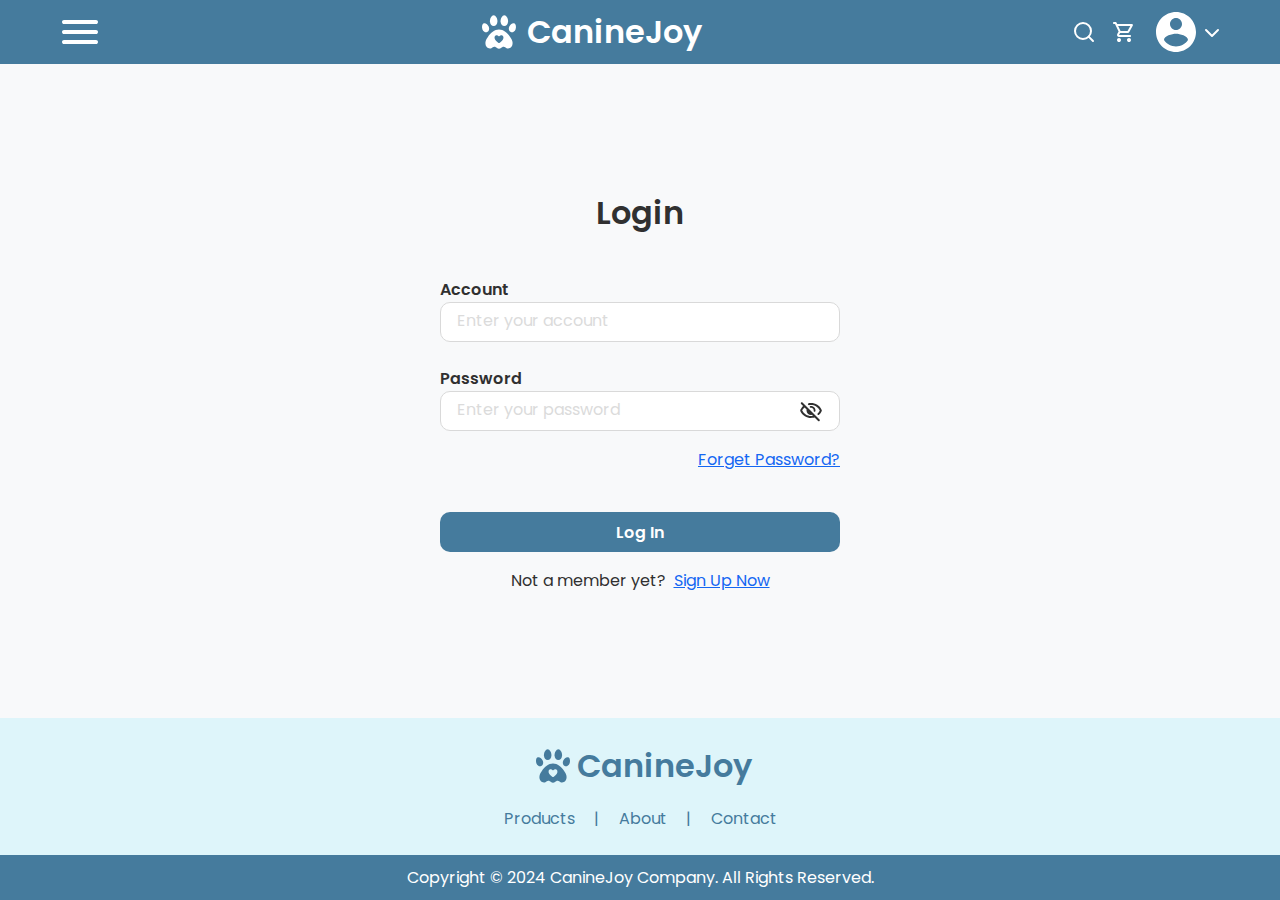
<file: login.html>
<!DOCTYPE html>
<html lang="en">

<head>
	<meta charset="UTF-8">
	<meta name="viewport" content="width=device-width, initial-scale=1.0">
	<meta name="description" content="Explore the best products for dogs on CanineJoy. Find everything your pet needs.">
	<title>CanineJoy - Products for Dogs</title>
	<link rel="stylesheet" href="spec.css">
	<link rel="stylesheet" href="login.css">
</head>

<body>
  <header>
		<div class="mobile-menu">
			<img src="/icon/menu.svg" alt="Header Menu">
		</div>
		<div class="desktop-menu">
			<a href="index.html">
				<div class="header-logo-title">
					<img src="/icon/logo.svg" alt="Header Logo">
					<h1>CanineJoy</h1>
				</div>
			</a>
			<nav>
				<ul>
					<li><a href="products.html">Products</a></li>
					<li><a href="#">About</a></li>
					<li><a href="#">Contact</a></li>
				</ul>
			</nav>
		</div>
		<div class="header-searchbar-bag-profile">
			<div class="header-searchbar">
				<input type="search" placeholder="Search">
				<button type="submit">
					<img src="./icon/search.svg" alt="Search Icon">
				</button>
			</div>
			<div class="header-bag-profile">
				<img class="header-mobile-search" src="/icon/search.svg" alt="Search">
				<div class="header-bag-icon">
          <img src="/icon/bag.svg" alt="Bag">
          <div class="cart-badge">0</div>
        </div>
				<div class="header-profile">
					<img src="/icon/account.svg" alt="Account Img">
					<img src="/icon/arrow_down.svg" alt="Arrow">
				</div>
			</div>
		</div>
	</header>

<section>
  <form>
    <h1>Login</h1>
    <label for="account">Account</label><br>
    <input type="text" placeholder="Enter your account"><br>
    <label for="password">Password</label>
    <div class="login-input-forgetpassword">
      <div class="login-password-input">
        <input type="password" placeholder="Enter your password">
        <img src="/icon/eye_close.svg" alt="Hide">
      </div>
      <a href="#">Forget Password?</a>
    </div>
    <div>
      <input class="login-button" type="submit" value="Log In">
      <div class="login-signup">
        <p>Not a member yet?</p>
        <a href="signup.html">Sign Up Now</a>
      </div>
    </div>
  </form>
</section>

  <footer>
    <div class="footer-logo-menu">
      <a href="index.html">
        <div class="footer-logo-title">
          <img src="/icon/logo2.svg" alt="Footer Logo">
          <h1>CanineJoy</h1>
        </div>
      </a>

      <ul>
        <li><a href="products.html">Products</a></li>
        <li><a href="#">About</a></li>
        <li><a href="#">Contact</a></li>
      </ul>
    </div>
    <div class="footer-copyright">
      <p>Copyright © 2024 CanineJoy Company. All Rights Reserved.</p>
    </div>
  </footer>

  <div class="dropdown-account-profile">
    <div class="account-profile-login">
      <img src="/icon/profile.svg" alt="Account Img">
      <div>
        <h4>Jane Cooper</h4>
        <p>Jane Cooper@example.com</p>
      </div>
      <a href="#">Log out</a>
    </div>

    <div class="account-profile-logout">
      <svg width="48" height="48" viewBox="0 0 48 48" fill="none" xmlns="http://www.w3.org/2000/svg">
        <g clip-path="url(#clip0_239_1132)">
          <path
            d="M24 4C12.96 4 4 12.96 4 24C4 35.04 12.96 44 24 44C35.04 44 44 35.04 44 24C44 12.96 35.04 4 24 4ZM24 10C27.32 10 30 12.68 30 16C30 19.32 27.32 22 24 22C20.68 22 18 19.32 18 16C18 12.68 20.68 10 24 10ZM24 38.4C21.6237 38.4 19.2844 37.812 17.1906 36.6883C15.0967 35.5646 13.3136 33.9402 12 31.96C12.06 27.98 20 25.8 24 25.8C27.98 25.8 35.94 27.98 36 31.96C34.6864 33.9402 32.9033 35.5646 30.8094 36.6883C28.7156 37.812 26.3763 38.4 24 38.4Z"
            fill="#457B9D" />
        </g>
        <defs>
          <clipPath id="clip0_239_1132">
            <rect width="48" height="48" fill="white" />
          </clipPath>
        </defs>
      </svg>
      <div>
        <h4>Guest</h4>
      </div>
      <a href="login.html">Log In</a>
      <a href="signup.html">Sign Up</a>
    </div>
  </div>

  <div class="overlay-mobile-menu">
    <div class="overlay"></div>

    <div class="mobile-menu-login">
      <div class="mobile-menu-close">
        <img src="/icon/close.svg" alt="Close Icon">
      </div>
      <div class="mobile-menu-profile-name">
        <img src="/icon/profile.svg" alt="Menu Profile Img">
        <h4>Jane Cooper</h4>
      </div>
      <div class="mobile-menu-list">
        <a href="products.html">Products</a>
        <img src="/icon/arrow_right.svg" alt="Arrow">
      </div>
      <div class="mobile-menu-list">
        <a href="#">About</a>
        <img src="/icon/arrow_right.svg" alt="Arrow">
      </div>
      <div class="mobile-menu-list">
        <a href="#">Contact</a>
        <img src="/icon/arrow_right.svg" alt="Arrow">
      </div>
      <a href="#">Log out</a>
    </div>

    <div class="mobile-menu-logout">
      <div class="mobile-menu-close">
        <img src="/icon/close.svg" alt="Close Icon">
      </div>
      <div class="mobile-menu-profile-name">
        <svg width="48" height="48" viewBox="0 0 48 48" fill="none" xmlns="http://www.w3.org/2000/svg">
          <g clip-path="url(#clip0_239_1132)">
            <path
              d="M24 4C12.96 4 4 12.96 4 24C4 35.04 12.96 44 24 44C35.04 44 44 35.04 44 24C44 12.96 35.04 4 24 4ZM24 10C27.32 10 30 12.68 30 16C30 19.32 27.32 22 24 22C20.68 22 18 19.32 18 16C18 12.68 20.68 10 24 10ZM24 38.4C21.6237 38.4 19.2844 37.812 17.1906 36.6883C15.0967 35.5646 13.3136 33.9402 12 31.96C12.06 27.98 20 25.8 24 25.8C27.98 25.8 35.94 27.98 36 31.96C34.6864 33.9402 32.9033 35.5646 30.8094 36.6883C28.7156 37.812 26.3763 38.4 24 38.4Z"
              fill="#457B9D" />
          </g>
          <defs>
            <clipPath id="clip0_239_1132">
              <rect width="48" height="48" fill="white" />
            </clipPath>
          </defs>
        </svg>
        <h4>Guest</h4>
      </div>
      <div class="mobile-menu-list">
        <a href="products.html">Products</a>
        <img src="/icon/arrow_right.svg" alt="Arrow">
      </div>
      <div class="mobile-menu-list">
        <a href="#">About</a>
        <img src="/icon/arrow_right.svg" alt="Arrow">
      </div>
      <div class="mobile-menu-list">
        <a href="#">Contact</a>
        <img src="/icon/arrow_right.svg" alt="Arrow">
      </div>
      <div class="mobile-menu-bottom">
        <a href="#">Log In</a>
        <a href="#">Sign Up</a>
      </div>
    </div>
  </div>

  <div class="dropdown-cart">
    <div class="cart-product"></div>
    <p class="empty-cart">Your cart is empty</p>
    <!-- <div class="cart-product">
      <img src="/icon/products/PureLife Kibble.png" alt="Products Img">
      <div class="cart-info">
        <h4>PureLife Kibble</h4>
        <div class="price-delete">
          <p>x1 $750</p>
          <img src="/icon/delete.svg" alt="Delete">
        </div>
      </div>
    </div>
    <div class="cart-product">
      <img src="/icon/products/CanineVital Complete.png" alt="Products Img">
      <div class="cart-info">
        <h4>PureLife Kibble</h4>
        <div class="price-delete">
          <p>x1 $999</p>
          <img src="/icon/delete.svg" alt="Delete">
        </div>
      </div>
    </div> -->
    <button class="checkout" type="button">Go to Checkout</button>
  </div>

  <script src="login.js"></script>
</body>

</html>
</file>
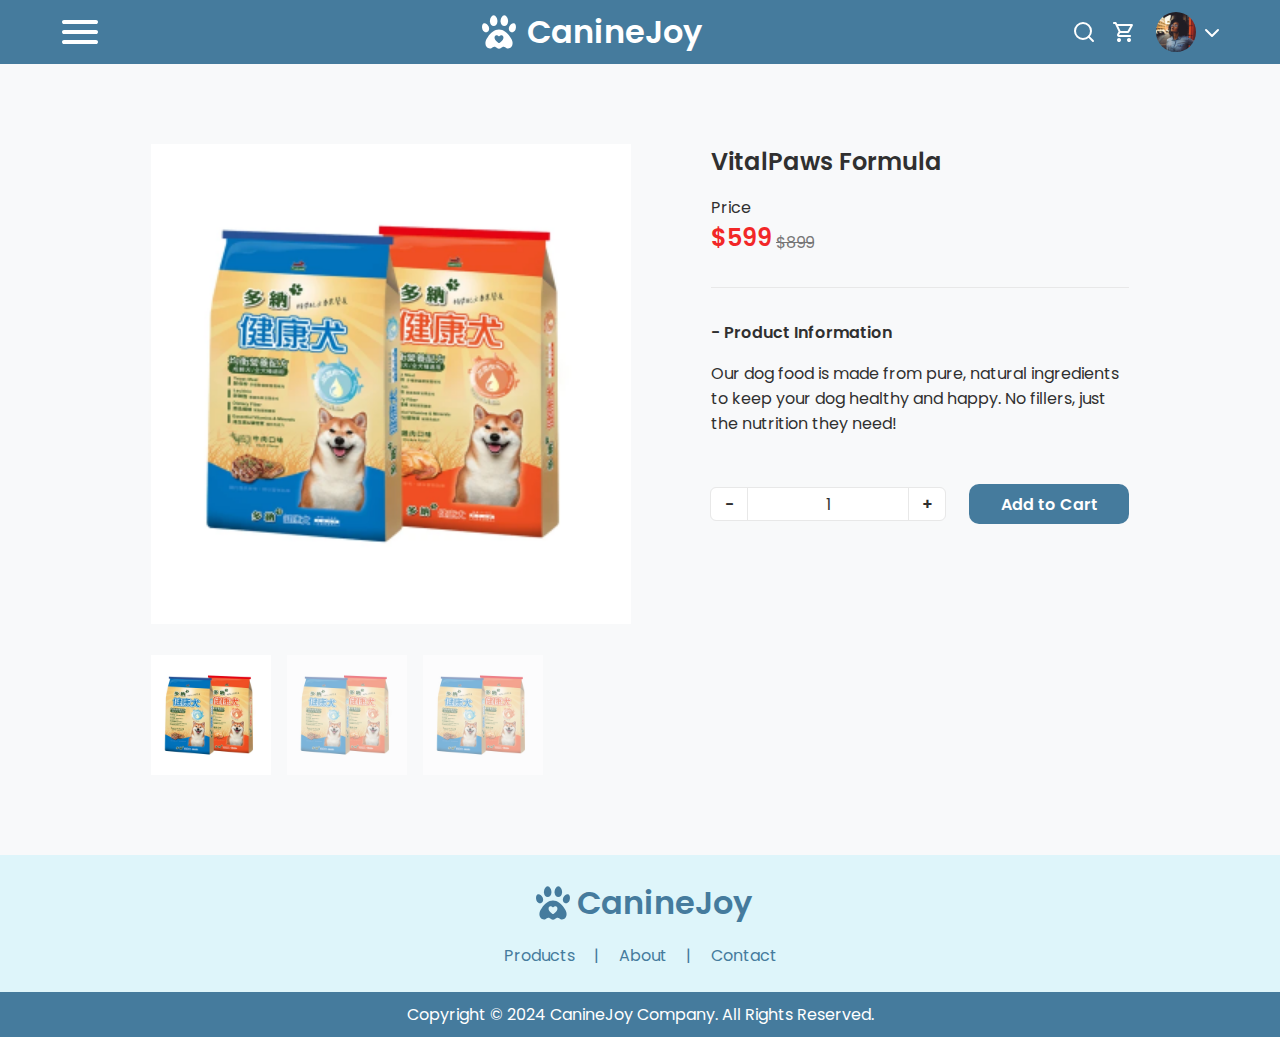
<file: productDetail.html>
<!DOCTYPE html>
<html lang="en">

<head>
	<meta charset="UTF-8">
	<meta name="viewport" content="width=device-width, initial-scale=1.0">
	<meta name="description" content="Explore the best products for dogs on CanineJoy. Find everything your pet needs.">
	<title>CanineJoy - Products for Dogs</title>
	<link rel="stylesheet" href="spec.css">
	<link rel="stylesheet" href="productDetail.css">
</head>

<body>
  <header>
		<div class="mobile-menu">
			<img src="/icon/menu.svg" alt="Header Menu">
		</div>
		<div class="desktop-menu">
			<a href="index.html">
				<div class="header-logo-title">
					<img src="/icon/logo.svg" alt="Header Logo">
					<h1>CanineJoy</h1>
				</div>
			</a>
			<nav>
				<ul>
					<li><a href="products.html">Products</a></li>
					<li><a href="#">About</a></li>
					<li><a href="#">Contact</a></li>
				</ul>
			</nav>
		</div>
		<div class="header-searchbar-bag-profile">
			<div class="header-searchbar">
				<input type="search" placeholder="Search">
				<button type="submit">
					<img src="./icon/search.svg" alt="Search Icon">
				</button>
			</div>
			<div class="header-bag-profile">
				<img class="header-mobile-search" src="/icon/search.svg" alt="Search">
				<div class="header-bag-icon">
          <img src="/icon/bag.svg" alt="Bag">
          <div class="cart-badge">0</div>
        </div>
				<div class="header-profile">
					<img src="/icon/profile.svg" alt="Account Img">
					<img src="/icon/arrow_down.svg" alt="Arrow">
				</div>
			</div>
		</div>
	</header>

<section>
  <div class="product-img">
    <img class="main-img" src="/icon/products/VitalPaws Formula.png" alt="Product Img">
    <div class="img-picker">
      <img src="/icon/products/VitalPaws Formula.png" alt="Product Img">
      <img src="/icon/products/VitalPaws Formula.png" alt="Product Img">
      <img src="/icon/products/VitalPaws Formula.png" alt="Product Img">
    </div>
  </div>
  <div class="product-detail">
    <h2 class="productName">VitalPaws Formula</h2>
    <p>Price</p>
    <div class="product-price">
      <h2 class="discount-price">$599</h2>
      <p class="orgin-price"><del>$899</del></p>
    </div>
    <div class="product-info">
      <h4>- Product Information</h4>
      <p>Our dog food is made from pure, natural ingredients to keep your dog healthy and happy. No fillers, just the
        nutrition they need!</p>
        <div class="quantity-picker-with-button">
          <div class="quantity-picker">
            <button class="decrease-button" type="button">-</button>
            <input class="quantity-input" type="number" value="1">
            <button class="increase-button" type="button">+</button>
          </div>
          <button class="add-to-cart" type="submit">Add to Cart</button>
        </div>
    </div>
  </div>
</section>

  <footer>
    <div class="footer-logo-menu">
      <a href="index.html">
        <div class="footer-logo-title">
          <img src="/icon/logo2.svg" alt="Footer Logo">
          <h1>CanineJoy</h1>
        </div>
      </a>

      <ul>
        <li><a href="products.html">Products</a></li>
        <li><a href="#">About</a></li>
        <li><a href="#">Contact</a></li>
      </ul>
    </div>
    <div class="footer-copyright">
      <p>Copyright © 2024 CanineJoy Company. All Rights Reserved.</p>
    </div>
  </footer>

  <div class="dropdown-account-profile">
    <div class="account-profile-login">
      <img src="/icon/profile.svg" alt="Account Img">
      <div>
        <h4>Jane Cooper</h4>
        <p>Jane Cooper@example.com</p>
      </div>
      <a href="#">Log out</a>
    </div>

    <div class="account-profile-logout">
      <svg width="48" height="48" viewBox="0 0 48 48" fill="none" xmlns="http://www.w3.org/2000/svg">
        <g clip-path="url(#clip0_239_1132)">
          <path
            d="M24 4C12.96 4 4 12.96 4 24C4 35.04 12.96 44 24 44C35.04 44 44 35.04 44 24C44 12.96 35.04 4 24 4ZM24 10C27.32 10 30 12.68 30 16C30 19.32 27.32 22 24 22C20.68 22 18 19.32 18 16C18 12.68 20.68 10 24 10ZM24 38.4C21.6237 38.4 19.2844 37.812 17.1906 36.6883C15.0967 35.5646 13.3136 33.9402 12 31.96C12.06 27.98 20 25.8 24 25.8C27.98 25.8 35.94 27.98 36 31.96C34.6864 33.9402 32.9033 35.5646 30.8094 36.6883C28.7156 37.812 26.3763 38.4 24 38.4Z"
            fill="#457B9D" />
        </g>
        <defs>
          <clipPath id="clip0_239_1132">
            <rect width="48" height="48" fill="white" />
          </clipPath>
        </defs>
      </svg>
      <div>
        <h4>Guest</h4>
      </div>
      <a href="login.html">Log In</a>
      <a href="signup.html">Sign Up</a>
    </div>
  </div>

  <div class="overlay-mobile-menu">
    <div class="overlay"></div>

    <div class="mobile-menu-login">
      <div class="mobile-menu-close">
        <img src="/icon/close.svg" alt="Close Icon">
      </div>
      <div class="mobile-menu-profile-name">
        <img src="/icon/profile.svg" alt="Menu Profile Img">
        <h4>Jane Cooper</h4>
      </div>
      <div class="mobile-menu-list">
        <a href="products.html">Products</a>
        <img src="/icon/arrow_right.svg" alt="Arrow">
      </div>
      <div class="mobile-menu-list">
        <a href="#">About</a>
        <img src="/icon/arrow_right.svg" alt="Arrow">
      </div>
      <div class="mobile-menu-list">
        <a href="#">Contact</a>
        <img src="/icon/arrow_right.svg" alt="Arrow">
      </div>
      <a href="#">Log out</a>
    </div>

    <div class="mobile-menu-logout">
      <div class="mobile-menu-close">
        <img src="/icon/close.svg" alt="Close Icon">
      </div>
      <div class="mobile-menu-profile-name">
        <svg width="48" height="48" viewBox="0 0 48 48" fill="none" xmlns="http://www.w3.org/2000/svg">
          <g clip-path="url(#clip0_239_1132)">
            <path
              d="M24 4C12.96 4 4 12.96 4 24C4 35.04 12.96 44 24 44C35.04 44 44 35.04 44 24C44 12.96 35.04 4 24 4ZM24 10C27.32 10 30 12.68 30 16C30 19.32 27.32 22 24 22C20.68 22 18 19.32 18 16C18 12.68 20.68 10 24 10ZM24 38.4C21.6237 38.4 19.2844 37.812 17.1906 36.6883C15.0967 35.5646 13.3136 33.9402 12 31.96C12.06 27.98 20 25.8 24 25.8C27.98 25.8 35.94 27.98 36 31.96C34.6864 33.9402 32.9033 35.5646 30.8094 36.6883C28.7156 37.812 26.3763 38.4 24 38.4Z"
              fill="#457B9D" />
          </g>
          <defs>
            <clipPath id="clip0_239_1132">
              <rect width="48" height="48" fill="white" />
            </clipPath>
          </defs>
        </svg>
        <h4>Guest</h4>
      </div>
      <div class="mobile-menu-list">
        <a href="products.html">Products</a>
        <img src="/icon/arrow_right.svg" alt="Arrow">
      </div>
      <div class="mobile-menu-list">
        <a href="#">About</a>
        <img src="/icon/arrow_right.svg" alt="Arrow">
      </div>
      <div class="mobile-menu-list">
        <a href="#">Contact</a>
        <img src="/icon/arrow_right.svg" alt="Arrow">
      </div>
      <div class="mobile-menu-bottom">
        <a href="#">Log In</a>
        <a href="#">Sign Up</a>
      </div>
    </div>
  </div>

  <div class="dropdown-cart">
    <div class="cart-product"></div>
    <p class="empty-cart">Your cart is empty</p>
    <!-- <div class="cart-product">
      <img src="/icon/products/PureLife Kibble.png" alt="Products Img">
      <div class="cart-info">
        <h4>PureLife Kibble</h4>
        <div class="price-delete">
          <p>x1 $750</p>
          <img src="/icon/delete.svg" alt="Delete">
        </div>
      </div>
    </div>
    <div class="cart-product">
      <img src="/icon/products/CanineVital Complete.png" alt="Products Img">
      <div class="cart-info">
        <h4>PureLife Kibble</h4>
        <div class="price-delete">
          <p>x1 $999</p>
          <img src="/icon/delete.svg" alt="Delete">
        </div>
      </div>
    </div> -->
    <button class="checkout" type="button">Go to Checkout</button>
  </div>

  <script type="module" src="productDetail.js"></script>
</body>

</html>
</file>
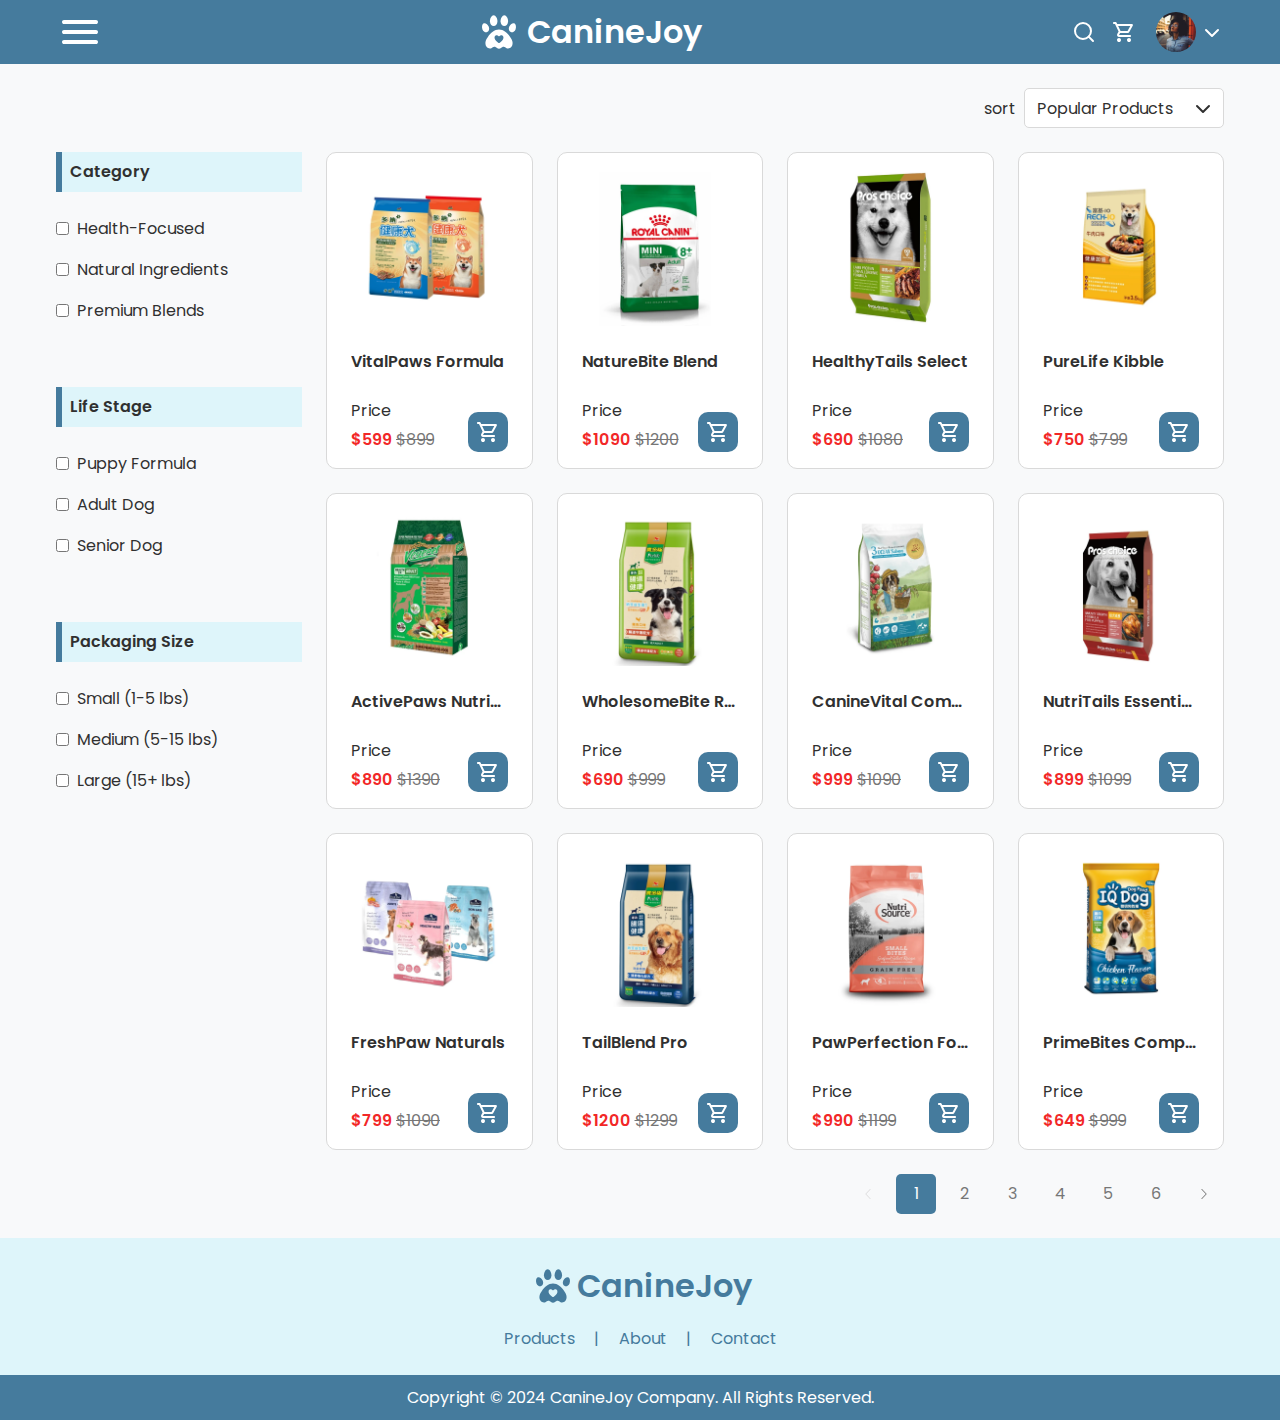
<file: products.html>
<!DOCTYPE html>
<html lang="en">

<head>
  <meta charset="UTF-8">
  <meta name="viewport" content="width=device-width, initial-scale=1.0">
  <meta name="description" content="Explore the best products for dogs on CanineJoy. Find everything your pet needs.">
  <title>CanineJoy - Products for Dogs</title>
  <link rel="stylesheet" href="spec.css">
  <link rel="stylesheet" href="products.css">
</head>

<body>
  <header>
    <div class="mobile-menu">
      <img src="/icon/menu.svg" alt="Header Menu">
    </div>
    <div class="desktop-menu">
      <a href="index.html">
        <div class="header-logo-title">
          <img src="/icon/logo.svg" alt="Header Logo">
          <h1>CanineJoy</h1>
        </div>
      </a>
      <nav>
        <ul>
          <li><a href="products.html">Products</a></li>
          <li><a href="#">About</a></li>
          <li><a href="#">Contact</a></li>
        </ul>
      </nav>
    </div>
    <div class="header-searchbar-bag-profile">
      <div class="header-searchbar">
        <input type="search" placeholder="Search">
        <button type="submit">
          <img src="./icon/search.svg" alt="Search Icon">
        </button>
      </div>
      <div class="header-bag-profile">
        <img class="header-mobile-search" src="/icon/search.svg" alt="Search">
        <div class="header-bag-icon">
          <img src="/icon/bag.svg" alt="Bag">
          <div class="cart-badge">0</div>
        </div>
        <div class="header-profile">
          <img src="/icon/profile.svg" alt="Account Img">
          <img src="/icon/arrow_down.svg" alt="Arrow">
        </div>
      </div>
    </div>
  </header>

  <div class="sort">
    <h4>sort</h4>
    <select id="cars">
      <option value="Popular Products">Popular Products</option>
      <option value="High to Low">Price: High to Low</option>
      <option value="Low to High">Price: Low to High</option>
    </select>
  </div>

  <main>
    <section class="sidebar-filter">
      <div class="sidebar-filter-title">
        <h4>Category</h4>
      </div>
      <div class="sidebar-filter-options">
        <div>
          <input type="checkbox">
          <p>Health-Focused</p>
        </div>
        <div>
          <input type="checkbox">
          <p>Natural Ingredients</p>
        </div>
        <div>
          <input type="checkbox">
          <p>Premium Blends</p>
        </div>
      </div>

      <div class="sidebar-filter-title">
        <h4>Life Stage</h4>
      </div>
      <div class="sidebar-filter-options">
        <div>
          <input type="checkbox">
          <p>Puppy Formula</p>
        </div>
        <div>
          <input type="checkbox">
          <p>Adult Dog</p>
        </div>
        <div>
          <input type="checkbox">
          <p>Senior Dog</p>
        </div>
      </div>

      <div class="sidebar-filter-title">
        <h4>Packaging Size</h4>
      </div>
      <div class="sidebar-filter-options">
        <div>
          <input type="checkbox">
          <p>Small (1-5 lbs)</p>
        </div>
        <div>
          <input type="checkbox">
          <p>Medium (5-15 lbs)</p>
        </div>
        <div>
          <input type="checkbox">
          <p>Large (15+ lbs)</p>
        </div>
      </div>
    </section>

    <section class="products">
      <div class="products-item">
        <!-- <div>
          <img class="products-img" src="/icon/products/VitalPaws Formula.png" alt="Products img">
          <h2>VitalPaws Formula</h2>
          <div class="products-price-bag">
            <div class="products-price-title">
              <p>Price</p>
              <div class="products-price">
                <h6>$599</h6>
                <p><del>$899</del></p>
              </div>
            </div>
            <img src="/icon/bag.svg" alt="Shopping Bag">
          </div>
        </div>

        <div>
          <img class="products-img" src="/icon/products/NatureBite Blend.png" alt="Products img">
          <h2>NatureBite Blend</h2>
          <div class="products-price-bag">
            <div class="products-price-title">
              <p>Price</p>
              <div class="products-price">
                <h6>$1090</h6>
                <p><del>$1200</del></p>
              </div>
            </div>
            <img src="/icon/bag.svg" alt="Shopping Bag">
          </div>
        </div>

        <div>
          <img class="products-img" src="/icon/products/HealthyTails Select.png" alt="Products img">
          <h2>HealthyTails Select</h2>
          <div class="products-price-bag">
            <div class="products-price-title">
              <p>Price</p>
              <div class="products-price">
                <h6>$690</h6>
                <p><del>$1080</del></p>
              </div>
            </div>
            <img src="/icon/bag.svg" alt="Shopping Bag">
          </div>
        </div>

        <div>
          <img class="products-img" src="/icon/products/PureLife Kibble.png" alt="Products img">
          <h2>PureLife Kibble</h2>
          <div class="products-price-bag">
            <div class="products-price-title">
              <p>Price</p>
              <div class="products-price">
                <h6>$750</h6>
                <p><del>$799</del></p>
              </div>
            </div>
            <img src="/icon/bag.svg" alt="Shopping Bag">
          </div>
        </div>

        <div>
          <img class="products-img" src="/icon/products/ActivePaws Nutrition.png" alt="Products img">
          <h2>ActivePaws Nutrition</h2>
          <div class="products-price-bag">
            <div class="products-price-title">
              <p>Price</p>
              <div class="products-price">
                <h6>$890</h6>
                <p><del>$1390</del></p>
              </div>
            </div>
            <img src="/icon/bag.svg" alt="Shopping Bag">
          </div>
        </div>

        <div>
          <img class="products-img" src="/icon/products/WholesomeBite Recipe.png" alt="Products img">
          <h2>WholesomeBite Recipe</h2>
          <div class="products-price-bag">
            <div class="products-price-title">
              <p>Price</p>
              <div class="products-price">
                <h6>$690</h6>
                <p><del>$999</del></p>
              </div>
            </div>
            <img src="/icon/bag.svg" alt="Shopping Bag">
          </div>
        </div>

        <div>
          <img class="products-img" src="/icon/products/CanineVital Complete.png" alt="Products img">
          <h2>CanineVital Complete</h2>
          <div class="products-price-bag">
            <div class="products-price-title">
              <p>Price</p>
              <div class="products-price">
                <h6>$999</h6>
                <p><del>$1090</del></p>
              </div>
            </div>
            <img src="/icon/bag.svg" alt="Shopping Bag">
          </div>
        </div>

        <div>
          <img class="products-img" src="/icon/products/NutriTails Essentials.png" alt="Products img">
          <h2>NutriTails Essentials</h2>
          <div class="products-price-bag">
            <div class="products-price-title">
              <p>Price</p>
              <div class="products-price">
                <h6>$899</h6>
                <p><del>$1099</del></p>
              </div>
            </div>
            <img src="/icon/bag.svg" alt="Shopping Bag">
          </div>
        </div>

        <div>
          <img class="products-img" src="/icon/products/FreshPaw Naturals.png" alt="Products img">
          <h2>FreshPaw Naturals</h2>
          <div class="products-price-bag">
            <div class="products-price-title">
              <p>Price</p>
              <div class="products-price">
                <h6>$799</h6>
                <p><del>$1090</del></p>
              </div>
            </div>
            <img src="/icon/bag.svg" alt="Shopping Bag">
          </div>
        </div>

        <div>
          <img class="products-img" src="/icon/products/TailBlend Pro.png" alt="Products img">
          <h2>TailBlend Pro</h2>
          <div class="products-price-bag">
            <div class="products-price-title">
              <p>Price</p>
              <div class="products-price">
                <h6>$1200</h6>
                <p><del>$1299</del></p>
              </div>
            </div>
            <img src="/icon/bag.svg" alt="Shopping Bag">
          </div>
        </div>

        <div>
          <img class="products-img" src="/icon/products/PawPerfection Formula.png" alt="Products img">
          <h2>PawPerfection Formula</h2>
          <div class="products-price-bag">
            <div class="products-price-title">
              <p>Price</p>
              <div class="products-price">
                <h6>$990</h6>
                <p><del>$1199</del></p>
              </div>
            </div>
            <img src="/icon/bag.svg" alt="Shopping Bag">
          </div>
        </div>

        <div>
          <img class="products-img" src="/icon/products/PrimeBites Complete.png" alt="Products img">
          <h2>PrimeBites Complete</h2>
          <div class="products-price-bag">
            <div class="products-price-title">
              <p>Price</p>
              <div class="products-price">
                <h6>$649</h6>
                <p><del>$999</del></p>
              </div>
            </div>
            <img src="/icon/bag.svg" alt="Shopping Bag">
          </div>
        </div> -->
      </div>

      <div class="Pagination">
        <div>
          <img src="/icon/pagination_left.svg" alt="Arrow">
        </div>
        <div>
          <p>1</p>
        </div>
        <div>
          <p>2</p>
        </div>
        <div>
          <p>3</p>
        </div>
        <div>
          <p>4</p>
        </div>
        <div>
          <p>5</p>
        </div>
        <div>
          <p>6</p>
        </div>
        <div>
          <img src="/icon/pagination_right.svg" alt="Arrow">
        </div>
      </div>
    </section>
  </main>

  <footer>
    <div class="footer-logo-menu">
      <a href="index.html">
        <div class="footer-logo-title">
          <img src="/icon/logo2.svg" alt="Footer Logo">
          <h1>CanineJoy</h1>
        </div>
      </a>

      <ul>
        <li><a href="products.html">Products</a></li>
        <li><a href="#">About</a></li>
        <li><a href="#">Contact</a></li>
      </ul>
    </div>
    <div class="footer-copyright">
      <p>Copyright © 2024 CanineJoy Company. All Rights Reserved.</p>
    </div>
  </footer>

  <div class="dropdown-account-profile">
    <div class="account-profile-login">
      <img src="/icon/profile.svg" alt="Account Img">
      <div>
        <h4>Jane Cooper</h4>
        <p>Jane Cooper@example.com</p>
      </div>
      <a href="#">Log out</a>
    </div>

    <div class="account-profile-logout">
      <svg width="48" height="48" viewBox="0 0 48 48" fill="none" xmlns="http://www.w3.org/2000/svg">
        <g clip-path="url(#clip0_239_1132)">
          <path
            d="M24 4C12.96 4 4 12.96 4 24C4 35.04 12.96 44 24 44C35.04 44 44 35.04 44 24C44 12.96 35.04 4 24 4ZM24 10C27.32 10 30 12.68 30 16C30 19.32 27.32 22 24 22C20.68 22 18 19.32 18 16C18 12.68 20.68 10 24 10ZM24 38.4C21.6237 38.4 19.2844 37.812 17.1906 36.6883C15.0967 35.5646 13.3136 33.9402 12 31.96C12.06 27.98 20 25.8 24 25.8C27.98 25.8 35.94 27.98 36 31.96C34.6864 33.9402 32.9033 35.5646 30.8094 36.6883C28.7156 37.812 26.3763 38.4 24 38.4Z"
            fill="#457B9D" />
        </g>
        <defs>
          <clipPath id="clip0_239_1132">
            <rect width="48" height="48" fill="white" />
          </clipPath>
        </defs>
      </svg>
      <div>
        <h4>Guest</h4>
      </div>
      <a href="#">Log In</a>
      <a href="#">Sign Up</a>
    </div>
  </div>

  <div class="overlay-mobile-menu">
    <div class="overlay"></div>

    <div class="mobile-menu-login">
      <div class="mobile-menu-close">
        <img src="/icon/close.svg" alt="Close Icon">
      </div>
      <div class="mobile-menu-profile-name">
        <img src="/icon/profile.svg" alt="Menu Profile Img">
        <h4>Jane Cooper</h4>
      </div>
      <div class="mobile-menu-list">
        <a href="products.html">Products</a>
        <img src="/icon/arrow_right.svg" alt="Arrow">
      </div>
      <div class="mobile-menu-list">
        <a href="#">About</a>
        <img src="/icon/arrow_right.svg" alt="Arrow">
      </div>
      <div class="mobile-menu-list">
        <a href="#">Contact</a>
        <img src="/icon/arrow_right.svg" alt="Arrow">
      </div>
      <a href="#">Log out</a>
    </div>

    <div class="mobile-menu-logout">
      <div class="mobile-menu-close">
        <img src="/icon/close.svg" alt="Close Icon">
      </div>
      <div class="mobile-menu-profile-name">
        <svg width="48" height="48" viewBox="0 0 48 48" fill="none" xmlns="http://www.w3.org/2000/svg">
          <g clip-path="url(#clip0_239_1132)">
            <path
              d="M24 4C12.96 4 4 12.96 4 24C4 35.04 12.96 44 24 44C35.04 44 44 35.04 44 24C44 12.96 35.04 4 24 4ZM24 10C27.32 10 30 12.68 30 16C30 19.32 27.32 22 24 22C20.68 22 18 19.32 18 16C18 12.68 20.68 10 24 10ZM24 38.4C21.6237 38.4 19.2844 37.812 17.1906 36.6883C15.0967 35.5646 13.3136 33.9402 12 31.96C12.06 27.98 20 25.8 24 25.8C27.98 25.8 35.94 27.98 36 31.96C34.6864 33.9402 32.9033 35.5646 30.8094 36.6883C28.7156 37.812 26.3763 38.4 24 38.4Z"
              fill="#457B9D" />
          </g>
          <defs>
            <clipPath id="clip0_239_1132">
              <rect width="48" height="48" fill="white" />
            </clipPath>
          </defs>
        </svg>
        <h4>Guest</h4>
      </div>
      <div class="mobile-menu-list">
        <a href="products.html">Products</a>
        <img src="/icon/arrow_right.svg" alt="Arrow">
      </div>
      <div class="mobile-menu-list">
        <a href="#">About</a>
        <img src="/icon/arrow_right.svg" alt="Arrow">
      </div>
      <div class="mobile-menu-list">
        <a href="#">Contact</a>
        <img src="/icon/arrow_right.svg" alt="Arrow">
      </div>
      <div class="mobile-menu-bottom">
        <a href="#">Log In</a>
        <a href="#">Sign Up</a>
      </div>
    </div>
  </div>

  <div class="dropdown-cart">
    <div class="cart-product"></div>
    <p class="empty-cart">Your cart is empty</p>
    <!-- <div class="cart-product">
      <img src="/icon/products/PureLife Kibble.png" alt="Products Img">
      <div class="cart-info">
        <h4>PureLife Kibble</h4>
        <div class="price-delete">
          <p>x1 $750</p>
          <img src="/icon/delete.svg" alt="Delete">
        </div>
      </div>
    </div>
    <div class="cart-product">
      <img src="/icon/products/CanineVital Complete.png" alt="Products Img">
      <div class="cart-info">
        <h4>PureLife Kibble</h4>
        <div class="price-delete">
          <p>x1 $999</p>
          <img src="/icon/delete.svg" alt="Delete">
        </div>
      </div>
    </div> -->
    <button class="checkout" type="button">Go to Checkout</button>
  </div>

  <script type="module" src="products.js"></script>
</body>

</html>
</file>
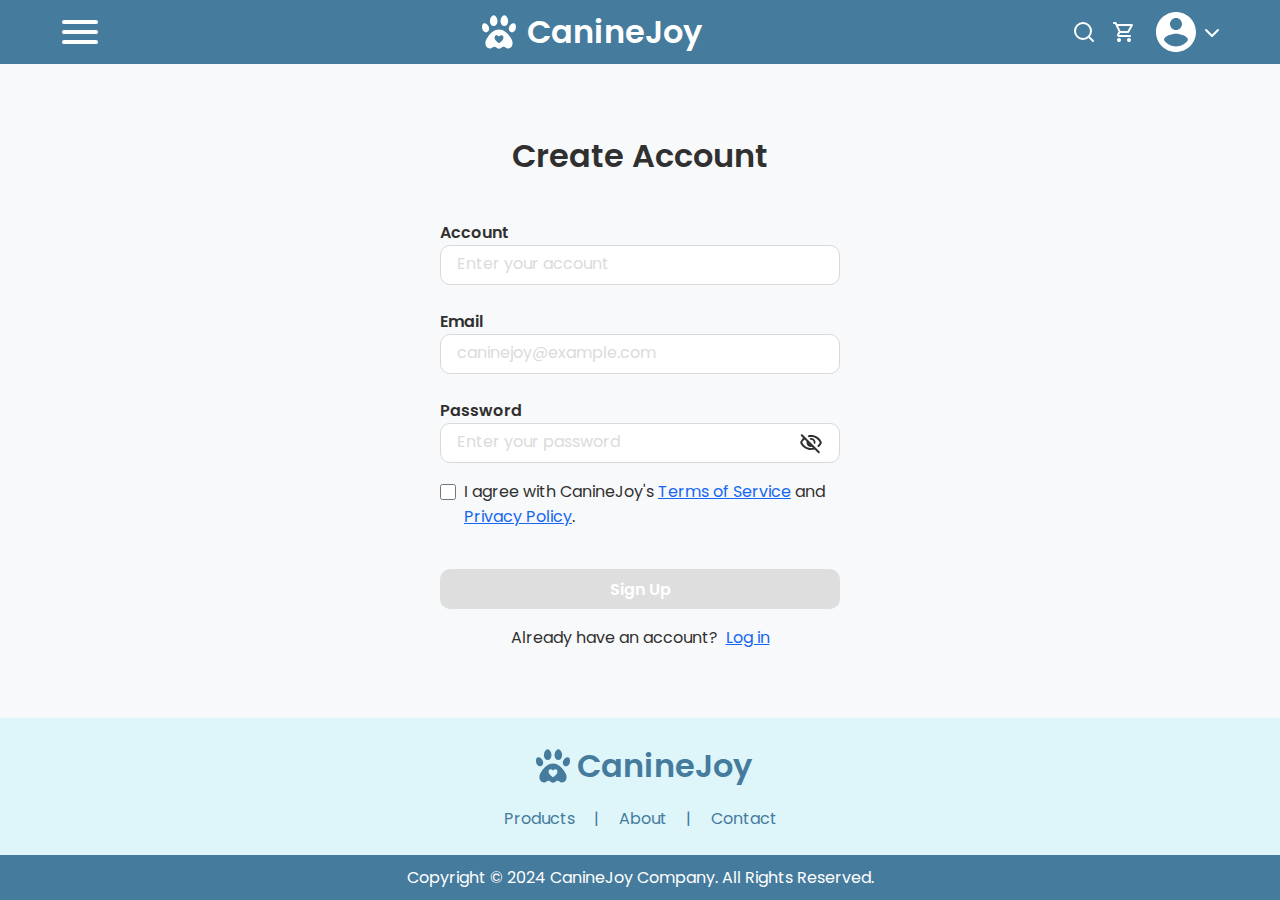
<file: signup.html>
<!DOCTYPE html>
<html lang="en">

<head>
	<meta charset="UTF-8">
	<meta name="viewport" content="width=device-width, initial-scale=1.0">
	<meta name="description" content="Explore the best products for dogs on CanineJoy. Find everything your pet needs.">
	<title>CanineJoy - Products for Dogs</title>
	<link rel="stylesheet" href="spec.css">
	<link rel="stylesheet" href="signup.css">
</head>

<body>
  <header>
		<div class="mobile-menu">
			<img src="/icon/menu.svg" alt="Header Menu">
		</div>
		<div class="desktop-menu">
			<a href="index.html">
				<div class="header-logo-title">
					<img src="/icon/logo.svg" alt="Header Logo">
					<h1>CanineJoy</h1>
				</div>
			</a>
			<nav>
				<ul>
					<li><a href="products.html">Products</a></li>
					<li><a href="#">About</a></li>
					<li><a href="#">Contact</a></li>
				</ul>
			</nav>
		</div>
		<div class="header-searchbar-bag-profile">
			<div class="header-searchbar">
				<input type="search" placeholder="Search">
				<button type="submit">
					<img src="./icon/search.svg" alt="Search Icon">
				</button>
			</div>
			<div class="header-bag-profile">
				<img class="header-mobile-search" src="/icon/search.svg" alt="Search">
				<div class="header-bag-icon">
          <img src="/icon/bag.svg" alt="Bag">
          <div class="cart-badge">0</div>
        </div>
				<div class="header-profile">
					<img src="/icon/account.svg" alt="Account Img">
					<img src="/icon/arrow_down.svg" alt="Arrow">
				</div>
			</div>
		</div>
	</header>

<section>
  <form>
    <h1>Create Account</h1>
    <label for="account">Account</label><br>
    <input type="text" placeholder="Enter your account"><br>
    <label for="account">Email</label><br>
    <input type="text" placeholder="caninejoy@example.com"><br>
    <label for="password">Password</label><br>
    <div class="login-input-terms-of-service">
      <div class="login-password-input">
        <input type="password" placeholder="Enter your password">
        <img src="/icon/eye_close.svg" alt="Hide">
      </div>
      <div class="terms-of-service">
        <div>
          <input class="terms-checkbox" type="checkbox">
        </div>
        <p>
          I agree with CanineJoy's <a href="#">Terms of Service</a> and <a href="#">Privacy Policy</a>.
        </p>
      </div>
    </div>
    <div>
      <input class="signup-button" type="submit" value="Sign Up" disabled>
      <div class="login-signup">
        <p>Already have an account?</p>
        <a href="login.html">Log in</a>
      </div>
    </div>
  </form>
</section>

  <footer>
    <div class="footer-logo-menu">
      <a href="index.html">
        <div class="footer-logo-title">
          <img src="/icon/logo2.svg" alt="Footer Logo">
          <h1>CanineJoy</h1>
        </div>
      </a>

      <ul>
        <li><a href="products.html">Products</a></li>
        <li><a href="#">About</a></li>
        <li><a href="#">Contact</a></li>
      </ul>
    </div>
    <div class="footer-copyright">
      <p>Copyright © 2024 CanineJoy Company. All Rights Reserved.</p>
    </div>
  </footer>

  <div class="dropdown-account-profile">
    <div class="account-profile-login">
      <img src="/icon/profile.svg" alt="Account Img">
      <div>
        <h4>Jane Cooper</h4>
        <p>Jane Cooper@example.com</p>
      </div>
      <a href="#">Log out</a>
    </div>

    <div class="account-profile-logout">
      <svg width="48" height="48" viewBox="0 0 48 48" fill="none" xmlns="http://www.w3.org/2000/svg">
        <g clip-path="url(#clip0_239_1132)">
          <path
            d="M24 4C12.96 4 4 12.96 4 24C4 35.04 12.96 44 24 44C35.04 44 44 35.04 44 24C44 12.96 35.04 4 24 4ZM24 10C27.32 10 30 12.68 30 16C30 19.32 27.32 22 24 22C20.68 22 18 19.32 18 16C18 12.68 20.68 10 24 10ZM24 38.4C21.6237 38.4 19.2844 37.812 17.1906 36.6883C15.0967 35.5646 13.3136 33.9402 12 31.96C12.06 27.98 20 25.8 24 25.8C27.98 25.8 35.94 27.98 36 31.96C34.6864 33.9402 32.9033 35.5646 30.8094 36.6883C28.7156 37.812 26.3763 38.4 24 38.4Z"
            fill="#457B9D" />
        </g>
        <defs>
          <clipPath id="clip0_239_1132">
            <rect width="48" height="48" fill="white" />
          </clipPath>
        </defs>
      </svg>
      <div>
        <h4>Guest</h4>
      </div>
      <a href="login.html">Log In</a>
      <a href="signup.html">Sign Up</a>
    </div>
  </div>

  <div class="overlay-mobile-menu">
    <div class="overlay"></div>

    <div class="mobile-menu-login">
      <div class="mobile-menu-close">
        <img src="/icon/close.svg" alt="Close Icon">
      </div>
      <div class="mobile-menu-profile-name">
        <img src="/icon/profile.svg" alt="Menu Profile Img">
        <h4>Jane Cooper</h4>
      </div>
      <div class="mobile-menu-list">
        <a href="products.html">Products</a>
        <img src="/icon/arrow_right.svg" alt="Arrow">
      </div>
      <div class="mobile-menu-list">
        <a href="#">About</a>
        <img src="/icon/arrow_right.svg" alt="Arrow">
      </div>
      <div class="mobile-menu-list">
        <a href="#">Contact</a>
        <img src="/icon/arrow_right.svg" alt="Arrow">
      </div>
      <a href="#">Log out</a>
    </div>

    <div class="mobile-menu-logout">
      <div class="mobile-menu-close">
        <img src="/icon/close.svg" alt="Close Icon">
      </div>
      <div class="mobile-menu-profile-name">
        <svg width="48" height="48" viewBox="0 0 48 48" fill="none" xmlns="http://www.w3.org/2000/svg">
          <g clip-path="url(#clip0_239_1132)">
            <path
              d="M24 4C12.96 4 4 12.96 4 24C4 35.04 12.96 44 24 44C35.04 44 44 35.04 44 24C44 12.96 35.04 4 24 4ZM24 10C27.32 10 30 12.68 30 16C30 19.32 27.32 22 24 22C20.68 22 18 19.32 18 16C18 12.68 20.68 10 24 10ZM24 38.4C21.6237 38.4 19.2844 37.812 17.1906 36.6883C15.0967 35.5646 13.3136 33.9402 12 31.96C12.06 27.98 20 25.8 24 25.8C27.98 25.8 35.94 27.98 36 31.96C34.6864 33.9402 32.9033 35.5646 30.8094 36.6883C28.7156 37.812 26.3763 38.4 24 38.4Z"
              fill="#457B9D" />
          </g>
          <defs>
            <clipPath id="clip0_239_1132">
              <rect width="48" height="48" fill="white" />
            </clipPath>
          </defs>
        </svg>
        <h4>Guest</h4>
      </div>
      <div class="mobile-menu-list">
        <a href="products.html">Products</a>
        <img src="/icon/arrow_right.svg" alt="Arrow">
      </div>
      <div class="mobile-menu-list">
        <a href="#">About</a>
        <img src="/icon/arrow_right.svg" alt="Arrow">
      </div>
      <div class="mobile-menu-list">
        <a href="#">Contact</a>
        <img src="/icon/arrow_right.svg" alt="Arrow">
      </div>
      <div class="mobile-menu-bottom">
        <a href="login.html">Log In</a>
        <a href="signup.html">Sign Up</a>
      </div>
    </div>
  </div>

  <div class="dropdown-cart">
    <div class="cart-product"></div>
    <p class="empty-cart">Your cart is empty</p>
    <!-- <div class="cart-product">
      <img src="/icon/products/PureLife Kibble.png" alt="Products Img">
      <div class="cart-info">
        <h4>PureLife Kibble</h4>
        <div class="price-delete">
          <p>x1 $750</p>
          <img src="/icon/delete.svg" alt="Delete">
        </div>
      </div>
    </div>
    <div class="cart-product">
      <img src="/icon/products/CanineVital Complete.png" alt="Products Img">
      <div class="cart-info">
        <h4>PureLife Kibble</h4>
        <div class="price-delete">
          <p>x1 $999</p>
          <img src="/icon/delete.svg" alt="Delete">
        </div>
      </div>
    </div> -->
    <button class="checkout" type="button">Go to Checkout</button>
  </div>

  <script src="signup.js"></script>
</body>

</html>
</file>
<file: spec.css>
@import url('https://fonts.googleapis.com/css2?family=Poppins:ital,wght@0,100;0,200;0,300;0,400;0,500;0,600;0,700;0,800;0,900;1,100;1,200;1,300;1,400;1,500;1,600;1,700;1,800;1,900&display=swap');

:root {
	/*Color*/
	--primary-600: #326187;
	--primary-500: #457B9D;
	--primary-100: #DEF5FA;

	--secondary-600: #D2B326;
	--secondary-500: #F5D534;
	--secondary-100: #FEFAD6;

	--state-success: #5EB546;
	--state-error: #F22727;
	--state-warning: #FFA100;
	--state-info: #1567F2;

	--disabled-600: #888888;
	--disabled-500: #DEDEDE;
	--disabled-100: #ECECEC;

	--background-main: #F8F9FA;
	--background-white: #FFFFFF;

	--text-primary: #303030;
	--text-secondary: #767676;
	--text-tertiary: #B3B3B3;
	--text-divider: #E8E8E8;
	--text-white: #FFFFFF;

	--textfields-placeholder: #DBDBDB;
	--textfields-outline: #D9D9D9;

	--textfields-background-main: #FFFFFF;
	--textfields-background-variant: #EEEEEE;

	/*Text*/
	--H1-32: 32px;
	--H2-24: 24px;
	--H3-20: 20px;
	--S1-16: 16px;
	--S2-14: 14px;
	--B1-16: 16px;
	--B2-14: 14px;
	--Btn-16: 16px;
	--caption-12: 12px;

	--semiBold: 600;
	--regular: 400;
}

* {
	margin: 0;
	padding: 0;
	font-family: "poppins";
}

body {
	background-color: var(--background-main);
	width: 100%;
	height: 100%;
}
</file>
<file: login.css>
.desktop-menu {
	display: flex;
	align-items: center;
}

.mobile-menu {
	display: none;
	width: 48px;
	height: 48px;
	cursor: pointer;
}

.mobile-menu img {
	width: 48px;
	height: 48px;
}

.header-logo-title {
	display: flex;
	align-items: center;
	cursor: pointer;
}

.header-logo-title h1 {
	color: var(--text-white);
	font-size: var(--H1-32);
	font-weight: var(--semiBold);
}

.header-logo-title img {
	margin-right: 4px;
}

.desktop-menu ul {
	margin-left: 32px;
}

.desktop-menu li {
	display: inline;
	margin-right: 40px;
}

.desktop-menu li:last-child {
	margin-right: 0;
}

.desktop-menu a {
	color: var(--text-white);
	font-size: var(--B1-16);
	font-weight: var(--regular);
	text-decoration: none;
}

nav a:hover {
	text-decoration: underline;
}

header {
	position: relative;
	display: flex;
	justify-content: space-between;
	background-color: var(--primary-500);
	height: 64px;
	padding: 0 150px;
}

.header-profile {
	display: flex;
	align-items: center;
	cursor: pointer;
}

.header-profile-icon {
	margin-right: 4px;
}

.header-bag-icon {
	position: relative;
	cursor: pointer;
	margin-right: 16px;
	width: 24px;
	height: 24px;
}

.cart-badge {
	display: none;
	color: var(--text-white);
	font-size: var(--caption-12);
	font-weight: var(--regular);
	background-color: var(--state-error);
	text-align: center;
	position: absolute;
	line-height: 20px;
	width: 20px;
	height: 20px;
	border-radius: 999px;
	top: -8px;
	right: -8px;
}

.header-searchbar {
	display: flex;
	justify-content: space-between;
	background-color: var(--background-white);
	width: 320px;
	height: 40px;
	border-radius: 999px;
	margin-right: 32px;
}

.header-searchbar input {
	background-color: transparent;
	border: none;
	width: 320px;
	height: 40px;
	margin-left: 16px;
}

.header-searchbar input:focus {
	outline: none;
}

.header-searchbar input::placeholder {
	color: var(--textfields-placeholder);
	font-size: var(--B1-16);
	font-weight: var(--regular);
}

.header-searchbar button {
	background-color: var(--primary-600);
	border: none;
	border-radius: 0 999px 999px 0;
	padding: 8px 12px 8px 8px;
	cursor: pointer;
}

.header-bag-profile {
	display: flex;
	align-items: center;
}

.header-mobile-search {
	display: none;
	cursor: pointer;
}

.header-bag-profile > img {
	margin-right: 16px;
}

.header-searchbar-bag-profile {
	display: flex;
	align-items: center;
}

section {
	height: calc(100vh - 246px);
	display: flex;
	align-items: center;
	justify-content: center;
}

form h1 {
	color: var(--text-primary);
	font-size: var(--H1-32);
	font-weight: var(--semiBold);
	text-align: center;
	margin-bottom: 40px;
}

form label {
	color: var(--text-primary);
	font-size: var(--S1-14);
	font-weight: var(--semiBold);
}

form > input {
	width: 400px;
	height: 40px;
	outline: none;
	border: 1px solid var(--textfields-outline);
  border-radius: 10px;
	background-color: var(--textfields-background-main);
	box-sizing: border-box;
	padding: 0 16px;
	margin-bottom: 24px;
}

form > input:focus {
	outline: 2px solid rgb(118, 118, 118,0.5);
}

form input::placeholder {
	color: var(--textfields-placeholder);
	font-size: var(--B1-16);
	font-weight: var(--regular);
}

.login-input-forgetpassword {
	margin-bottom: 40px;
}

.login-input-forgetpassword a {
	color: var(--state-info);
	font-size: var(--B1-14);
	font-weight: var(--regular);
	display: block;
	text-align: end;
}

.login-password-input {
	display: flex;
	align-items: center;
	justify-content: space-between;
	padding: 0 16px;
  width: 400px;
  height: 40px;
  border: 1px solid var(--textfields-outline);
  border-radius: 10px;
	background-color: var(--textfields-background-main);
	box-sizing: border-box;
	margin-bottom: 16px;
}

.login-password-input:focus-within {
  outline: 2px solid rgba(118, 118, 118, 0.5);
}

.login-password-input input {
  border: none;
  background-color: transparent;
	outline: none;
}

.login-password-input img {
	width: 24px;
	height: 24px;
	cursor: pointer;
}

.login-button {
  width: 400px;
  height: 40px;
  border-radius: 10px;
  border: none;
  background-color: var(--primary-500);
  color: var(--text-white);
  font-size: var(--Btn-16);
	font-weight: var(--semiBold);
	cursor: pointer;
	margin-bottom: 16px;
}

.login-button:hover {
	background-color: var(--primary-600);
}

.login-signup {
	display: flex;
	justify-content: center;
}

.login-signup p {
	color: var(--text-primary);
	font-size: var(--B1-14);
	font-weight: var(--regular);
	margin-right: 8px;
}

.login-signup a {
	color: var(--state-info);
	font-size: var(--B1-14);
	font-weight: var(--regular);
}

.footer-logo-title {
	display: flex;
	margin-bottom: 16px;
	cursor: pointer;
}

.footer-logo-title h1 {
	color: var(--primary-500);
	font-size: var(--H1-32);
	font-weight: var(--semiBold);
}

.footer-logo-menu {
	background-color: var(--primary-100);
	display: flex;
	flex-direction: column;
	align-items: center;
	padding: 24px 0;
}

.footer-logo-menu a {
	color: var(--primary-500);
	text-decoration: none;
}

.footer-logo-menu li {
	display: inline;
	margin-right: 40px;
	position: relative;
}

.footer-logo-menu li:last-child {
	margin-right: 0;
}

.footer-logo-menu li:not(:last-child)::after {
	content: "|";
  color: var(--primary-500);
	position: absolute;
	right: -24px;
}

.footer-copyright {
	background-color: var(--primary-500);
	display: flex;
	justify-content: center;
	padding: 10px 0;
}

.footer-copyright p {
	color: var(--text-white);
	font-size: var(--B1-16);
	font-weight: var(--regular);
	text-align: center;
}

.account-profile-login,
.account-profile-logout {
	display: none;
	position: absolute;
	top: 80px;
	right: 24px;
	background-color: var(--background-white);
	width: 320px;
	border-radius: 10px;
	box-shadow: rgba(99, 99, 99, 0.2) 0px 2px 8px 0px;
	text-align: center;
	padding: 16px 0;
}

.account-profile-login img {
	margin-bottom: 8px;
}

.account-profile-login h4 {
	color: var(--text-primary);
	font-size: var(--S1-16);
	font-weight: var(--semiBold);
	margin-bottom: 4px;
}

.account-profile-login p {
	color: var(--text-secondary);
	font-size: var(--B1-16);
	font-weight: var(--regular);
	border-bottom: 1px solid var(--text-divider);
	padding-bottom: 16px;
}

.account-profile-login a {
	color: var(--state-error);
	font-size: var(--B1-16);
	font-weight: var(--regular);
	display: block;
	text-decoration: none;
	margin-top: 16px;
}

.account-profile-logout svg {
	margin-bottom: 8px;
}

.account-profile-logout h4 {
	color: var(--text-primary);
	font-size: var(--S1-16);
	font-weight: var(--semiBold);
	padding-bottom: 16px;
	border-bottom: 1px solid var(--text-divider);
}

.account-profile-logout a {
	color: var(--state-info);
	font-size: var(--B1-16);
	font-weight: var(--regular);
	display: block;
	text-decoration: none;
	margin-top: 16px;
}

.account-profile-logout a:nth-child(3) {
	border-bottom: 1px solid var(--text-divider);
	padding-bottom: 16px;
}

.overlay {
	display: none;
  position: fixed;
  top: 0;
  left: 0;
  width: 100vw;
  height: 100vh;
  background-color: rgba(0, 0, 0, 0.5);
}

.mobile-menu-login,
.mobile-menu-logout {
	display: none;
	background-color: var(--background-white);
	position: absolute;
	top: 0;
	width: 320px;
	height: 100vh;
}

.mobile-menu-profile-name {
	display: flex;
	align-items: center;
	gap: 8px;
	padding: 0 16px 16px 16px;
	margin-bottom: 16px;
	border-bottom: 1px solid var(--text-divider);
}

.mobile-menu-profile-name h4 {
	color: var(--text-primary);
	font-size: var(--S1-16);
	font-weight: var(--semiBold);
}

.mobile-menu-list {
	display: flex;
	justify-content: space-between;
	margin-bottom: 24px;
	padding: 0 16px;
	cursor: pointer;
}

.mobile-menu-list a {
	text-decoration: none;
	color: var(--text-primary);
	font-size: var(--B1-16);
	font-weight: var(--regular);
}

.mobile-menu-login > a {
	color: var(--state-error);
	font-size: var(--B1-16);
	font-weight: var(--regular);
	border-top: 1px solid var(--text-divider);
	position: absolute;
	width: 100%;
	bottom: 0;
	text-decoration: none;
	display: block;
	text-align: center;
	padding: 16px 0;
}

.mobile-menu-close {
	padding: 16px;
	height: 24px;
	text-align: end;
}

.mobile-menu-close img {
	cursor: pointer;
}

.mobile-menu-bottom {
	position: absolute;
	width: 100%;
	bottom: 0;
}

.mobile-menu-bottom a {
	color: var(--state-info);
	font-size: var(--B1-16);
	font-weight: var(--regular);
	border-top: 1px solid var(--text-divider);
	text-decoration: none;
	display: block;
	text-align: center;
	padding: 16px 0;
}

.dropdown-cart {
	display: none;
	position: absolute;
	top: 80px;
	right: 24px;
	width: 320px;
	box-shadow: rgba(99, 99, 99, 0.2) 0px 2px 8px 0px;
	border-radius: 10px;
	padding: 8px 0 24px;
	background-color: var(--background-white);
}

.dropdown-cart button {
	width: 240px;
	height: 40px;
	background-color: var(--primary-500);
	color: var(--text-white);
	font-size: var(--Btn-16);
	font-weight: var(--semiBold);
	border: none;
	border-radius: 10px;
	cursor: pointer;
  margin: 16px auto 0;
  display: block;
}

.dropdown-cart button:hover {
	background-color: var(--primary-600);
}

.cart-product > img {
	width: 64px;
	height: 64px;
	margin-right: 16px;
}

.cart-product {
	display: flex;
	border-bottom: 1px solid var(--text-divider);
	padding: 16px;
}

.cart-product:last-of-type {
  border-bottom: none;
}

.cart-product:first-of-type {
  display: none;
}

.price-delete {
	display: flex;
	justify-content: space-between;
}

.price-delete img {
	width: 24px;
	height: 24px;
	cursor: pointer;
}

.cart-info {
	width: 100%;
}

.cart-info h4 {
	color: var(--text-primary);
	font-size: var(--S1-16);
	font-weight: var(--semiBold);
	margin-bottom: 8px;
}

.cart-info p {
	color: var(--text-primary);
	font-size: var(--B1-16);
	font-weight: var(--regular);
}

.empty-cart {
	display: none;
	text-align: center;
	padding-top: 8px;
}

@media screen and (max-width:1308px) {
	.mobile-menu {
		display: block;
		margin: auto 0;
	}

	nav {
		display: none;
	}

	.header-searchbar {
		display: none;
	}

	.header-mobile-search {
		display: block;
	}
	
	header {
		padding: 0 56px;
	}
}

/* 手機 */
@media screen and (max-width:600px) {
	.mobile-menu {
		display: block;
		width: 32px;
		height: 32px;
	}

	.mobile-menu img {
		width: 32px;
		height: 32px;
	}

	nav {
		display: none;
	}

	.header-searchbar {
		display: none;
	}

	.header-mobile-search {
		display: block;
	}

	.header-logo-title h1 {
		font-size: var(--H2-24);
	}

	.header-logo-title img {
		width: 32px;
		height: 32px;
	}
	
	header {
		padding: 0 16px;
	}

	.header-profile {
		display: none;
	}

	.footer-copyright p {
		font-size: var(--B2-14);
	}
}
</file>
<file: productDetail.css>
.desktop-menu {
	display: flex;
	align-items: center;
}

.mobile-menu {
	display: none;
	width: 48px;
	height: 48px;
	cursor: pointer;
}

.mobile-menu img {
	width: 48px;
	height: 48px;
}

.header-logo-title {
	display: flex;
	align-items: center;
	cursor: pointer;
}

.header-logo-title h1 {
	color: var(--text-white);
	font-size: var(--H1-32);
	font-weight: var(--semiBold);
}

.header-logo-title img {
	margin-right: 4px;
}

.desktop-menu ul {
	margin-left: 32px;
}

.desktop-menu li {
	display: inline;
	margin-right: 40px;
}

.desktop-menu li:last-child {
	margin-right: 0;
}

.desktop-menu a {
	color: var(--text-white);
	font-size: var(--B1-16);
	font-weight: var(--regular);
	text-decoration: none;
}

nav a:hover {
	text-decoration: underline;
}

header {
	position: relative;
	display: flex;
	justify-content: space-between;
	background-color: var(--primary-500);
	height: 64px;
	padding: 0 150px;
}

.header-profile {
	display: flex;
	align-items: center;
	cursor: pointer;
}

.header-profile-icon {
	margin-right: 4px;
}

.header-bag-icon {
	position: relative;
	cursor: pointer;
	margin-right: 16px;
	width: 24px;
	height: 24px;
}

.cart-badge {
	display: none;
	color: var(--text-white);
	font-size: var(--caption-12);
	font-weight: var(--regular);
	background-color: var(--state-error);
	text-align: center;
	position: absolute;
	line-height: 20px;
	width: 20px;
	height: 20px;
	border-radius: 999px;
	top: -8px;
	right: -8px;
}

.header-searchbar {
	display: flex;
	justify-content: space-between;
	background-color: var(--background-white);
	width: 320px;
	height: 40px;
	border-radius: 999px;
	margin-right: 32px;
}

.header-searchbar input {
	background-color: transparent;
	border: none;
	width: 320px;
	height: 40px;
	margin-left: 16px;
}

.header-searchbar input:focus {
	outline: none;
}

.header-searchbar input::placeholder {
	color: var(--textfields-placeholder);
	font-size: var(--B1-16);
	font-weight: var(--regular);
}

.header-searchbar button {
	background-color: var(--primary-600);
	border: none;
	border-radius: 0 999px 999px 0;
	padding: 8px 12px 8px 8px;
	cursor: pointer;
}

.header-bag-profile {
	display: flex;
	align-items: center;
}

.header-mobile-search {
	display: none;
	cursor: pointer;
}

.header-bag-profile > img {
	margin-right: 16px;
}

.header-searchbar-bag-profile {
	display: flex;
	align-items: center;
}

section {
	display: flex;
	justify-content: center;
	gap: 80px;
	padding: 80px 150px;
}

.product-img > img {
	width: 480px;
	height: 480px;
	margin-bottom: 24px;
}

.img-picker {
	width: 120px;
	height: 120px;
	display: flex;
	gap: 16px;
}

.img-picker img {
	opacity: 0.5;
	cursor: pointer;
}

.img-picker img:first-child {
	opacity: 1;
}

.img-picker img:hover {
	opacity: 1;
}

.product-detail > h2 {
	color: var(--text-primary);
	font-size: var(--H2-24);
	font-weight: var(--semiBold);
	margin-bottom: 16px;
}

.product-detail > p {
	color: var(--text-primary);
	font-size: var(--B1-16);
	font-weight: var(--regular);
}

.product-price {
	display: flex;
	align-items: end;
	border-bottom: 1px solid var(--text-divider);
	padding-bottom: 32px;
	margin-bottom: 32px;
}

.product-price h2 {
	color: var(--state-error);
	font-size: var(--H2-24);
	font-weight: var(--semiBold);
	margin-right: 4px;
}

.product-price p {
	color: var(--text-secondary);
	font-size: var(--B1-14);
	font-weight: var(--regular);
}

.product-info h4 {
	color: var(--text-primary);
	font-size: var(--S1-16);
	font-weight: var(--semiBold);
	margin-bottom: 16px;
}

.product-info p {
	color: var(--text-primary);
	font-size: var(--B1-16);
	font-weight: var(--regular);
	margin-bottom: 48px;
	width: 418px;
}

.quantity-picker-with-button {
	display: flex;
	align-items: center;
	gap: 24px;
}

.quantity-picker {
	display: flex;
	align-items: center;
}

.quantity-picker button {
	width: 36px;
	height: 32px;
	background-color: var(--background-white);
	border: none;
	outline: 1px solid var(--text-divider);
	color: var(--text-primary);
	font-size: var(--B1-16);
	font-weight: var(--semiBold);
	cursor: pointer;
}

.quantity-picker button:first-child {
	border-radius: 5px 0 0 5px;
}

.quantity-picker button:last-child {
	border-radius: 0 5px 5px 0;
}

.quantity-input {
	width: 160px;
	color: var(--text-primary);
	font-size: var(--B1-16);
	font-weight: var(--regular);
	outline: none;
	border: 1px solid var(--text-divider);
	height: 32px;
	text-align: center;

}

input[type="number"]::-webkit-outer-spin-button,
input[type="number"]::-webkit-inner-spin-button {
  -webkit-appearance: none;
  margin: 0;
}

.add-to-cart {
	width: 160px;
	height: 40px;
	background-color: var(--primary-500);
	color: var(--text-white);
	font-size: var(--Btn-16);
	font-weight: var(--semiBold);
	border: none;
	border-radius: 10px;
	cursor: pointer;
}

.add-to-cart:hover {
	background-color: var(--primary-600);
}

.footer-logo-title {
	display: flex;
	margin-bottom: 16px;
	cursor: pointer;
}

.footer-logo-title h1 {
	color: var(--primary-500);
	font-size: var(--H1-32);
	font-weight: var(--semiBold);
}

.footer-logo-menu {
	background-color: var(--primary-100);
	display: flex;
	flex-direction: column;
	align-items: center;
	padding: 24px 0;
}

.footer-logo-menu a {
	color: var(--primary-500);
	text-decoration: none;
}

.footer-logo-menu li {
	display: inline;
	margin-right: 40px;
	position: relative;
}

.footer-logo-menu li:last-child {
	margin-right: 0;
}

.footer-logo-menu li:not(:last-child)::after {
	content: "|";
  color: var(--primary-500);
	position: absolute;
	right: -24px;
}

.footer-copyright {
	background-color: var(--primary-500);
	display: flex;
	justify-content: center;
	padding: 10px 0;
}

.footer-copyright p {
	color: var(--text-white);
	font-size: var(--B1-16);
	font-weight: var(--regular);
	text-align: center;
}

.account-profile-login,
.account-profile-logout {
	display: none;
	position: absolute;
	top: 80px;
	right: 24px;
	background-color: var(--background-white);
	width: 320px;
	border-radius: 10px;
	box-shadow: rgba(99, 99, 99, 0.2) 0px 2px 8px 0px;
	text-align: center;
	padding: 16px 0;
}

.account-profile-login img {
	margin-bottom: 8px;
}

.account-profile-login h4 {
	color: var(--text-primary);
	font-size: var(--S1-16);
	font-weight: var(--semiBold);
	margin-bottom: 4px;
}

.account-profile-login p {
	color: var(--text-secondary);
	font-size: var(--B1-16);
	font-weight: var(--regular);
	border-bottom: 1px solid var(--text-divider);
	padding-bottom: 16px;
}

.account-profile-login a {
	color: var(--state-error);
	font-size: var(--B1-16);
	font-weight: var(--regular);
	display: block;
	text-decoration: none;
	margin-top: 16px;
}

.account-profile-logout svg {
	margin-bottom: 8px;
}

.account-profile-logout h4 {
	color: var(--text-primary);
	font-size: var(--S1-16);
	font-weight: var(--semiBold);
	padding-bottom: 16px;
	border-bottom: 1px solid var(--text-divider);
}

.account-profile-logout a {
	color: var(--state-info);
	font-size: var(--B1-16);
	font-weight: var(--regular);
	display: block;
	text-decoration: none;
	margin-top: 16px;
}

.account-profile-logout a:nth-child(3) {
	border-bottom: 1px solid var(--text-divider);
	padding-bottom: 16px;
}

.overlay {
	display: none;
  position: fixed;
  top: 0;
  left: 0;
  width: 100vw;
  height: 100vh;
  background-color: rgba(0, 0, 0, 0.5);
}

.mobile-menu-login,
.mobile-menu-logout {
	display: none;
	background-color: var(--background-white);
	position: absolute;
	top: 0;
	width: 320px;
	height: 100vh;
}

.mobile-menu-profile-name {
	display: flex;
	align-items: center;
	gap: 8px;
	padding: 0 16px 16px 16px;
	margin-bottom: 16px;
	border-bottom: 1px solid var(--text-divider);
}

.mobile-menu-profile-name h4 {
	color: var(--text-primary);
	font-size: var(--S1-16);
	font-weight: var(--semiBold);
}

.mobile-menu-list {
	display: flex;
	justify-content: space-between;
	margin-bottom: 24px;
	padding: 0 16px;
	cursor: pointer;
}

.mobile-menu-list a {
	text-decoration: none;
	color: var(--text-primary);
	font-size: var(--B1-16);
	font-weight: var(--regular);
}

.mobile-menu-login > a {
	color: var(--state-error);
	font-size: var(--B1-16);
	font-weight: var(--regular);
	border-top: 1px solid var(--text-divider);
	position: absolute;
	width: 100%;
	bottom: 0;
	text-decoration: none;
	display: block;
	text-align: center;
	padding: 16px 0;
}

.mobile-menu-close {
	padding: 16px;
	height: 24px;
	text-align: end;
}

.mobile-menu-close img {
	cursor: pointer;
}

.mobile-menu-bottom {
	position: absolute;
	width: 100%;
	bottom: 0;
}

.mobile-menu-bottom a {
	color: var(--state-info);
	font-size: var(--B1-16);
	font-weight: var(--regular);
	border-top: 1px solid var(--text-divider);
	text-decoration: none;
	display: block;
	text-align: center;
	padding: 16px 0;
}

.dropdown-cart {
	display: none;
	position: absolute;
	top: 80px;
	right: 24px;
	width: 320px;
	box-shadow: rgba(99, 99, 99, 0.2) 0px 2px 8px 0px;
	border-radius: 10px;
	padding: 8px 0 24px;
	background-color: var(--background-white);
}

.dropdown-cart button {
	width: 240px;
	height: 40px;
	background-color: var(--primary-500);
	color: var(--text-white);
	font-size: var(--Btn-16);
	font-weight: var(--semiBold);
	border: none;
	border-radius: 10px;
	cursor: pointer;
  margin: 16px auto 0;
  display: block;
}

.dropdown-cart button:hover {
	background-color: var(--primary-600);
}

.cart-product > img {
	width: 64px;
	height: 64px;
	margin-right: 16px;
}

.cart-product {
	display: flex;
	border-bottom: 1px solid var(--text-divider);
	padding: 16px;
}

.cart-product:last-of-type {
  border-bottom: none;
}

.cart-product:first-of-type {
  display: none;
}

.price-delete {
	display: flex;
	justify-content: space-between;
}

.price-delete img {
	width: 24px;
	height: 24px;
	cursor: pointer;
}

.cart-info {
	width: 100%;
}

.cart-info h4 {
	color: var(--text-primary);
	font-size: var(--S1-16);
	font-weight: var(--semiBold);
	margin-bottom: 8px;
}

.cart-info p {
	color: var(--text-primary);
	font-size: var(--B1-16);
	font-weight: var(--regular);
}

.empty-cart {
	display: none;
	text-align: center;
	padding-top: 8px;
}

@media screen and (max-width:1308px) {
	.mobile-menu {
		display: block;
		margin: auto 0;
	}

	nav {
		display: none;
	}

	.header-searchbar {
		display: none;
	}

	.header-mobile-search {
		display: block;
	}
	
	header {
		padding: 0 56px;
	}
}

/* 手機 */
@media screen and (max-width:600px) {
	.mobile-menu {
		display: block;
		width: 32px;
		height: 32px;
	}

	.mobile-menu img {
		width: 32px;
		height: 32px;
	}

	nav {
		display: none;
	}

	.header-searchbar {
		display: none;
	}

	.header-mobile-search {
		display: block;
	}

	.header-logo-title h1 {
		font-size: var(--H2-24);
	}

	.header-logo-title img {
		width: 32px;
		height: 32px;
	}
	
	header {
		padding: 0 16px;
	}

	.header-profile {
		display: none;
	}

	.footer-copyright p {
		font-size: var(--B2-14);
	}
}
</file>
<file: products.css>
.desktop-menu {
	display: flex;
	align-items: center;
}

.mobile-menu {
	display: none;
	width: 48px;
	height: 48px;
}

.mobile-menu img {
	width: 48px;
	height: 48px;
	cursor: pointer;
}

.header-logo-title {
	display: flex;
	align-items: center;
	cursor: pointer;
}

.header-logo-title h1 {
	color: var(--text-white);
	font-size: var(--H1-32);
	font-weight: var(--semiBold);
}

.header-logo-title img {
	margin-right: 4px;
}

.desktop-menu ul {
	margin-left: 32px;
}

.desktop-menu li {
	display: inline;
	margin-right: 40px;
}

.desktop-menu li:last-child {
	margin-right: 0;
}

.desktop-menu a {
	color: var(--text-white);
	font-size: var(--B1-16);
	font-weight: var(--regular);
	text-decoration: none;
}

nav a:hover {
	text-decoration: underline;
}

header {
	position: relative;
	display: flex;
	justify-content: space-between;
	background-color: var(--primary-500);
	height: 64px;
	padding: 0 150px;
}

.header-profile {
	display: flex;
	align-items: center;
	cursor: pointer;
}

.header-profile-icon {
	margin-right: 4px;
}

.header-bag-icon {
	position: relative;
	cursor: pointer;
	margin-right: 16px;
	width: 24px;
	height: 24px;
}

.cart-badge {
	display: none;
	color: var(--text-white);
	font-size: var(--caption-12);
	font-weight: var(--regular);
	background-color: var(--state-error);
	text-align: center;
	position: absolute;
	line-height: 20px;
	width: 20px;
	height: 20px;
	border-radius: 999px;
	top: -8px;
	right: -8px;
}

.header-searchbar {
	display: flex;
	justify-content: space-between;
	background-color: var(--background-white);
	width: 320px;
	height: 40px;
	border-radius: 999px;
	margin-right: 32px;
}

.header-searchbar input {
	background-color: transparent;
	border: none;
	width: 320px;
	height: 40px;
	margin-left: 16px;
}

.header-searchbar input:focus {
	outline: none;
}

.header-searchbar input::placeholder {
	color: var(--textfields-placeholder);
	font-size: var(--B1-16);
	font-weight: var(--regular);
}

.header-searchbar button {
	background-color: var(--primary-600);
	border: none;
	border-radius: 0 999px 999px 0;
	padding: 8px 12px 8px 8px;
	cursor: pointer;
}

.header-bag-profile {
	display: flex;
	align-items: center;
}

.header-mobile-search {
	display: none;
	cursor: pointer;
}

.header-bag-profile > img {
	margin-right: 16px;
}

.header-searchbar-bag-profile {
	display: flex;
	align-items: center;
}

.sort {
	display: flex;
	justify-content: flex-end;
	align-items: center;
	padding: 24px 150px;
}

.sort h4 {
	color: var(--text-primary);
	font-size: var(--B1-16);
	font-weight: var(--regular);
	margin-right: 8px;
}

.sort select {
	color: var(--text-primary);
	font-size: var(--B1-16);
	font-weight: var(--regular);
	width: 200px;
	height: 40px;
	border: 1px solid var(--textfields-outline);
	border-radius: 5px;
	padding: 0 12px;
	appearance: none;
	background: var(--background-white) url(/icon/arrow_down_dark.svg) no-repeat right;
	background-position: calc(100% - 8px) center
}

.sort select:focus {
	outline: none;
	border-color: var(--state-info);
}

.sidebar-filter {
	margin-right: 24px;
}

.sidebar-filter-title {
  background-color: var(--primary-100);
  width: 240px;
  height: 40px;
  border-left: 6px solid var(--primary-500);
}

.sidebar-filter-title h4 {
  color: var(--text-primary);
	font-size: var(--S1-16);
	font-weight: var(--semiBold);
  line-height: 40px;
  margin-left: 8px;
}

.sidebar-filter-options div {
  display: flex;
  accent-color: var(--primary-500);
}

.sidebar-filter-options p {
  color: var(--text-primary);
	font-size: var(--B1-16);
	font-weight: var(--regular);
  margin-left: 8px;
}

.sidebar-filter-options {
  display: flex;
  flex-direction: column;
  gap: 16px;
  margin: 24px 0 64px;
}

.products {
	width: 100%;
}

.products-item {
	display: grid;
	grid-template-columns: repeat(auto-fit, minmax(200px, 1fr));
	gap: 24px;
}

.products-item > div {
	background-color: var(--background-white);
	border: 1px solid var(--textfields-outline);
	border-radius: 10px;
	padding: 16px 24px;
	position: relative;
}

.products-item h2 {
	color: var(--text-primary);
	font-size: var(--S1-16);
	font-weight: var(--semiBold);
	margin-bottom: 24px;
	white-space: nowrap;
	overflow: hidden;
  text-overflow: ellipsis;
}

.products-item a {
	text-decoration: none;
}

.products-item h2:hover::after {
	background-color: var(--text-primary);
	color: var(--text-white);
	font-size: var(--B1-14);
	font-weight: var(--regular);
	border-radius: 5px;
	position: absolute;
	padding: 10px 12px;
	bottom: 48px;
	left: 24px;
	content: 'Information';
}

.products-img {
	width: 100%;
	margin-bottom: 16px;
	cursor: pointer;
}

.products-price-title > p {
	color: var(--text-primary);
	font-size: var(--B1-14);
	font-weight: var(--regular);
	margin-bottom: 4px;
}

.products-price {
	display: flex;
}

.products-price h6 {
	color: var(--state-error);
	font-size: var(--S1-16);
	font-weight: var(--semiBold);
	margin-right: 4px;
}

.products-price p {
	color: var(--text-secondary);
	font-size: var(--B1-14);
	font-weight: var(--regular);
}

.products-price-bag {
	display: flex;
	justify-content: space-between;
	align-items: end;
}

.products-price-bag > img {
	background-color: var(--primary-500);
	border-radius: 10px;
	padding: 8px;
	width: 24px;
	height: 24px;
	cursor: pointer;
}

.products-price-bag > img:hover {
	background-color: var(--primary-600);
}

main {
	display: flex;
	padding: 0 150px;
}

.Pagination {
	display: flex;
	justify-content: flex-end;
	align-items: center;
	gap: 8px;
	margin: 24px 0;
}

.Pagination div {
	width: 40px;
	height: 40px;
}

.Pagination p {
	color: var(--text-secondary);
	font-size: var(--B1-14);
	font-weight: var(--regular);
	background-color: transparent;
	line-height: 24px;
	text-align: center;
	padding: 8px 12px;
	border-radius: 5px;
	cursor: pointer;
}

.Pagination p:hover {
	background-color: var(--primary-100);
	color: var(--primary-500);
}

.Pagination div:nth-child(2) p {
	background-color: var(--primary-500);
	color: var(--text-white);
}

.Pagination img {
	text-align: center;
	padding: 8px;
	border-radius: 5px;
	cursor: pointer;
}

.Pagination img:hover {
	background-color: var(--primary-100);
	color: var(--primary-500);
}

.Pagination div:nth-child(1) img:hover {
	background-color: transparent;
	cursor: not-allowed;
}

.footer-logo-title {
	display: flex;
	margin-bottom: 16px;
	cursor: pointer;
}

.footer-logo-title h1 {
	color: var(--primary-500);
	font-size: var(--H1-32);
	font-weight: var(--semiBold);
}

.footer-logo-menu {
	background-color: var(--primary-100);
	display: flex;
	flex-direction: column;
	align-items: center;
	padding: 24px 0;
}

.footer-logo-menu a {
	color: var(--primary-500);
	text-decoration: none;
}

.footer-logo-menu li {
	display: inline;
	margin-right: 40px;
	position: relative;
}

.footer-logo-menu li:last-child {
	margin-right: 0;
}

.footer-logo-menu li:not(:last-child)::after {
	content: "|";
  color: var(--primary-500);
	position: absolute;
	right: -24px;
}

.footer-copyright {
	background-color: var(--primary-500);
	display: flex;
	justify-content: center;
	padding: 10px 0;
}

.footer-copyright p {
	color: var(--text-white);
	font-size: var(--B1-16);
	font-weight: var(--regular);
	text-align: center;
}

.account-profile-login,
.account-profile-logout {
	display: none;
	position: absolute;
	top: 80px;
	right: 24px;
	background-color: var(--background-white);
	width: 320px;
	border-radius: 10px;
	box-shadow: rgba(99, 99, 99, 0.2) 0px 2px 8px 0px;
	text-align: center;
	padding: 16px 0;
}

.account-profile-login img {
	margin-bottom: 8px;
}

.account-profile-login h4 {
	color: var(--text-primary);
	font-size: var(--S1-16);
	font-weight: var(--semiBold);
	margin-bottom: 4px;
}

.account-profile-login p {
	color: var(--text-secondary);
	font-size: var(--B1-16);
	font-weight: var(--regular);
	border-bottom: 1px solid var(--text-divider);
	padding-bottom: 16px;
}

.account-profile-login a {
	color: var(--state-error);
	font-size: var(--B1-16);
	font-weight: var(--regular);
	display: block;
	text-decoration: none;
	margin-top: 16px;
}

.account-profile-logout svg {
	margin-bottom: 8px;
}

.account-profile-logout h4 {
	color: var(--text-primary);
	font-size: var(--S1-16);
	font-weight: var(--semiBold);
	padding-bottom: 16px;
	border-bottom: 1px solid var(--text-divider);
}

.account-profile-logout a {
	color: var(--state-info);
	font-size: var(--B1-16);
	font-weight: var(--regular);
	display: block;
	text-decoration: none;
	margin-top: 16px;
}

.account-profile-logout a:nth-child(3) {
	border-bottom: 1px solid var(--text-divider);
	padding-bottom: 16px;
}

.overlay {
	display: none;
  position: fixed;
  top: 0;
  left: 0;
  width: 100vw;
  height: 100vh;
  background-color: rgba(0, 0, 0, 0.5);
}

.mobile-menu-login,
.mobile-menu-logout {
	display: none;
	background-color: var(--background-white);
	position: absolute;
	top: 0;
	width: 320px;
	height: 100vh;
}

.mobile-menu-profile-name {
	display: flex;
	align-items: center;
	gap: 8px;
	padding: 0 16px 16px 16px;
	margin-bottom: 16px;
	border-bottom: 1px solid var(--text-divider);
}

.mobile-menu-profile-name h4 {
	color: var(--text-primary);
	font-size: var(--S1-16);
	font-weight: var(--semiBold);
}

.mobile-menu-list {
	display: flex;
	justify-content: space-between;
	margin-bottom: 24px;
	padding: 0 16px;
	cursor: pointer;
}

.mobile-menu-list a {
	text-decoration: none;
	color: var(--text-primary);
	font-size: var(--B1-16);
	font-weight: var(--regular);
}

.mobile-menu-login > a {
	color: var(--state-error);
	font-size: var(--B1-16);
	font-weight: var(--regular);
	border-top: 1px solid var(--text-divider);
	position: absolute;
	width: 100%;
	bottom: 0;
	text-decoration: none;
	display: block;
	text-align: center;
	padding: 16px 0;
}

.mobile-menu-close {
	padding: 16px;
	height: 24px;
	text-align: end;
}

.mobile-menu-close img {
	cursor: pointer;
}

.mobile-menu-bottom {
	position: absolute;
	width: 100%;
	bottom: 0;
}

.mobile-menu-bottom a {
	color: var(--state-info);
	font-size: var(--B1-16);
	font-weight: var(--regular);
	border-top: 1px solid var(--text-divider);
	text-decoration: none;
	display: block;
	text-align: center;
	padding: 16px 0;
}

.dropdown-cart {
	display: none;
	position: absolute;
	top: 80px;
	right: 24px;
	width: 320px;
	box-shadow: rgba(99, 99, 99, 0.2) 0px 2px 8px 0px;
	border-radius: 10px;
	padding: 8px 0 24px;
	background-color: var(--background-white);
}

.dropdown-cart button {
	width: 240px;
	height: 40px;
	background-color: var(--primary-500);
	color: var(--text-white);
	font-size: var(--Btn-16);
	font-weight: var(--semiBold);
	border: none;
	border-radius: 10px;
	cursor: pointer;
  margin: 16px auto 0;
  display: block;
}

.dropdown-cart button:hover {
	background-color: var(--primary-600);
}

.cart-product > img {
	width: 64px;
	height: 64px;
	margin-right: 16px;
}

.cart-product {
	display: flex;
	border-bottom: 1px solid var(--text-divider);
	padding: 16px;
}

.cart-product:last-of-type {
  border-bottom: none;
}

.cart-product:first-of-type {
  display: none;
}

.price-delete {
	display: flex;
	justify-content: space-between;
}

.price-delete img {
	width: 24px;
	height: 24px;
	cursor: pointer;
}

.cart-info {
	width: 100%;
}

.cart-info h4 {
	color: var(--text-primary);
	font-size: var(--S1-16);
	font-weight: var(--semiBold);
	margin-bottom: 8px;
}

.cart-info p {
	color: var(--text-primary);
	font-size: var(--B1-16);
	font-weight: var(--regular);
}

.empty-cart {
	display: none;
	text-align: center;
	padding-top: 8px;
}

/* 平板 */
@media screen and (max-width:1308px) {
	.mobile-menu {
		display: block;
		margin: auto 0;
	}

	nav {
		display: none;
	}

	.header-searchbar {
		display: none;
	}

	.header-mobile-search {
		display: block;
	}
	
	header {
		padding: 0 56px;
	}

	.sort {
		padding: 24px 56px;
	}

	main {
		padding: 0px 56px;
	}
}

/* 手機 */
@media screen and (max-width:600px) {
	.mobile-menu {
		display: block;
		width: 32px;
		height: 32px;
	}

	.mobile-menu img {
		width: 32px;
		height: 32px;
	}

	nav {
		display: none;
	}

	.header-searchbar {
		display: none;
	}

	.header-mobile-search {
		display: block;
	}

	.header-logo-title h1 {
		font-size: var(--H2-24);
	}

	.header-logo-title img {
		width: 32px;
		height: 32px;
	}
	
	header {
		padding: 0 16px;
	}

	main {
		flex-direction: column;
	}

	.header-profile {
		display: none;
	}

	.footer-copyright p {
		font-size: var(--B2-14);
	}
}
</file>
<file: signup.css>
.desktop-menu {
	display: flex;
	align-items: center;
}

.mobile-menu {
	display: none;
	width: 48px;
	height: 48px;
	cursor: pointer;
}

.mobile-menu img {
	width: 48px;
	height: 48px;
}

.header-logo-title {
	display: flex;
	align-items: center;
	cursor: pointer;
}

.header-logo-title h1 {
	color: var(--text-white);
	font-size: var(--H1-32);
	font-weight: var(--semiBold);
}

.header-logo-title img {
	margin-right: 4px;
}

.desktop-menu ul {
	margin-left: 32px;
}

.desktop-menu li {
	display: inline;
	margin-right: 40px;
}

.desktop-menu li:last-child {
	margin-right: 0;
}

.desktop-menu a {
	color: var(--text-white);
	font-size: var(--B1-16);
	font-weight: var(--regular);
	text-decoration: none;
}

nav a:hover {
	text-decoration: underline;
}

header {
	position: relative;
	display: flex;
	justify-content: space-between;
	background-color: var(--primary-500);
	height: 64px;
	padding: 0 150px;
}

.header-profile {
	display: flex;
	align-items: center;
	cursor: pointer;
}

.header-profile-icon {
	margin-right: 4px;
}

.header-bag-icon {
	position: relative;
	cursor: pointer;
	margin-right: 16px;
	width: 24px;
	height: 24px;
}

.cart-badge {
	display: none;
	color: var(--text-white);
	font-size: var(--caption-12);
	font-weight: var(--regular);
	background-color: var(--state-error);
	text-align: center;
	position: absolute;
	line-height: 20px;
	width: 20px;
	height: 20px;
	border-radius: 999px;
	top: -8px;
	right: -8px;
}

.header-searchbar {
	display: flex;
	justify-content: space-between;
	background-color: var(--background-white);
	width: 320px;
	height: 40px;
	border-radius: 999px;
	margin-right: 32px;
}

.header-searchbar input {
	background-color: transparent;
	border: none;
	width: 320px;
	height: 40px;
	margin-left: 16px;
}

.header-searchbar input:focus {
	outline: none;
}

.header-searchbar input::placeholder {
	color: var(--textfields-placeholder);
	font-size: var(--B1-16);
	font-weight: var(--regular);
}

.header-searchbar button {
	background-color: var(--primary-600);
	border: none;
	border-radius: 0 999px 999px 0;
	padding: 8px 12px 8px 8px;
	cursor: pointer;
}

.header-bag-profile {
	display: flex;
	align-items: center;
}

.header-mobile-search {
	display: none;
	cursor: pointer;
}

.header-bag-profile > img {
	margin-right: 16px;
}

.header-searchbar-bag-profile {
	display: flex;
	align-items: center;
}

section {
	height: calc(100vh - 246px);
	display: flex;
	align-items: center;
	justify-content: center;
}

form h1 {
	color: var(--text-primary);
	font-size: var(--H1-32);
	font-weight: var(--semiBold);
	text-align: center;
	margin-bottom: 40px;
}

form label {
	color: var(--text-primary);
	font-size: var(--S1-14);
	font-weight: var(--semiBold);
}

form > input {
	width: 400px;
	height: 40px;
	outline: none;
	border: 1px solid var(--textfields-outline);
  border-radius: 10px;
	background-color: var(--textfields-background-main);
	box-sizing: border-box;
	padding: 0 16px;
	margin-bottom: 24px;
}

form > input:focus {
	outline: 2px solid rgb(118, 118, 118,0.5);
}

form input::placeholder {
	color: var(--textfields-placeholder);
	font-size: var(--B1-16);
	font-weight: var(--regular);
}

.login-input-terms-of-service {
	margin-bottom: 40px;
}

.terms-of-service {
	display: flex;
	width: 400px;
}

.terms-of-service input {
	width: 16px;
	height: 16px;
	accent-color: var(--primary-500);
}

.terms-of-service div {
	height: 25px;
	display: flex;
	justify-content: center;
	align-items: center;
}

.terms-of-service a {
	color: var(--state-info);
	font-size: var(--B1-14);
	font-weight: var(--regular);
}

.terms-of-service p {
	color: var(--text-primary);
	font-size: var(--B1-14);
	font-weight: var(--regular);
	margin-left: 8px;
}

.login-password-input {
	display: flex;
	align-items: center;
	justify-content: space-between;
	padding: 0 16px;
  width: 400px;
  height: 40px;
  border: 1px solid var(--textfields-outline);
  border-radius: 10px;
	background-color: var(--textfields-background-main);
	box-sizing: border-box;
	margin-bottom: 16px;
}

.login-password-input:focus-within {
  outline: 2px solid rgba(118, 118, 118, 0.5);
}

.login-password-input input {
  border: none;
  background-color: transparent;
	outline: none;
}

.login-password-input img {
	width: 24px;
	height: 24px;
	cursor: pointer;
}

.signup-button {
  width: 400px;
  height: 40px;
  border-radius: 10px;
  border: none;
  background-color: var(--primary-500);
  color: var(--text-white);
  font-size: var(--Btn-16);
	font-weight: var(--semiBold);
	cursor: pointer;
	margin-bottom: 16px;
}

.signup-button:hover {
	background-color: var(--primary-600);
}

.signup-button:disabled {
	background-color: var(--disabled-500);
	cursor: not-allowed;
}

.login-signup {
	display: flex;
	justify-content: center;
}

.login-signup p {
	color: var(--text-primary);
	font-size: var(--B1-14);
	font-weight: var(--regular);
	margin-right: 8px;
}

.login-signup a {
	color: var(--state-info);
	font-size: var(--B1-14);
	font-weight: var(--regular);
}

.footer-logo-title {
	display: flex;
	margin-bottom: 16px;
	cursor: pointer;
}

.footer-logo-title h1 {
	color: var(--primary-500);
	font-size: var(--H1-32);
	font-weight: var(--semiBold);
}

.footer-logo-menu {
	background-color: var(--primary-100);
	display: flex;
	flex-direction: column;
	align-items: center;
	padding: 24px 0;
}

.footer-logo-menu a {
	color: var(--primary-500);
	text-decoration: none;
}

.footer-logo-menu li {
	display: inline;
	margin-right: 40px;
	position: relative;
}

.footer-logo-menu li:last-child {
	margin-right: 0;
}

.footer-logo-menu li:not(:last-child)::after {
	content: "|";
  color: var(--primary-500);
	position: absolute;
	right: -24px;
}

.footer-copyright {
	background-color: var(--primary-500);
	display: flex;
	justify-content: center;
	padding: 10px 0;
}

.footer-copyright p {
	color: var(--text-white);
	font-size: var(--B1-16);
	font-weight: var(--regular);
	text-align: center;
}

.account-profile-login,
.account-profile-logout {
	display: none;
	position: absolute;
	top: 80px;
	right: 24px;
	background-color: var(--background-white);
	width: 320px;
	border-radius: 10px;
	box-shadow: rgba(99, 99, 99, 0.2) 0px 2px 8px 0px;
	text-align: center;
	padding: 16px 0;
}

.account-profile-login img {
	margin-bottom: 8px;
}

.account-profile-login h4 {
	color: var(--text-primary);
	font-size: var(--S1-16);
	font-weight: var(--semiBold);
	margin-bottom: 4px;
}

.account-profile-login p {
	color: var(--text-secondary);
	font-size: var(--B1-16);
	font-weight: var(--regular);
	border-bottom: 1px solid var(--text-divider);
	padding-bottom: 16px;
}

.account-profile-login a {
	color: var(--state-error);
	font-size: var(--B1-16);
	font-weight: var(--regular);
	display: block;
	text-decoration: none;
	margin-top: 16px;
}

.account-profile-logout svg {
	margin-bottom: 8px;
}

.account-profile-logout h4 {
	color: var(--text-primary);
	font-size: var(--S1-16);
	font-weight: var(--semiBold);
	padding-bottom: 16px;
	border-bottom: 1px solid var(--text-divider);
}

.account-profile-logout a {
	color: var(--state-info);
	font-size: var(--B1-16);
	font-weight: var(--regular);
	display: block;
	text-decoration: none;
	margin-top: 16px;
}

.account-profile-logout a:nth-child(3) {
	border-bottom: 1px solid var(--text-divider);
	padding-bottom: 16px;
}

.overlay {
	display: none;
  position: fixed;
  top: 0;
  left: 0;
  width: 100vw;
  height: 100vh;
  background-color: rgba(0, 0, 0, 0.5);
}

.mobile-menu-login,
.mobile-menu-logout {
	display: none;
	background-color: var(--background-white);
	position: absolute;
	top: 0;
	width: 320px;
	height: 100vh;
}

.mobile-menu-profile-name {
	display: flex;
	align-items: center;
	gap: 8px;
	padding: 0 16px 16px 16px;
	margin-bottom: 16px;
	border-bottom: 1px solid var(--text-divider);
}

.mobile-menu-profile-name h4 {
	color: var(--text-primary);
	font-size: var(--S1-16);
	font-weight: var(--semiBold);
}

.mobile-menu-list {
	display: flex;
	justify-content: space-between;
	margin-bottom: 24px;
	padding: 0 16px;
	cursor: pointer;
}

.mobile-menu-list a {
	text-decoration: none;
	color: var(--text-primary);
	font-size: var(--B1-16);
	font-weight: var(--regular);
}

.mobile-menu-login > a {
	color: var(--state-error);
	font-size: var(--B1-16);
	font-weight: var(--regular);
	border-top: 1px solid var(--text-divider);
	position: absolute;
	width: 100%;
	bottom: 0;
	text-decoration: none;
	display: block;
	text-align: center;
	padding: 16px 0;
}

.mobile-menu-close {
	padding: 16px;
	height: 24px;
	text-align: end;
}

.mobile-menu-close img {
	cursor: pointer;
}

.mobile-menu-bottom {
	position: absolute;
	width: 100%;
	bottom: 0;
}

.mobile-menu-bottom a {
	color: var(--state-info);
	font-size: var(--B1-16);
	font-weight: var(--regular);
	border-top: 1px solid var(--text-divider);
	text-decoration: none;
	display: block;
	text-align: center;
	padding: 16px 0;
}

.dropdown-cart {
	display: none;
	position: absolute;
	top: 80px;
	right: 24px;
	width: 320px;
	box-shadow: rgba(99, 99, 99, 0.2) 0px 2px 8px 0px;
	border-radius: 10px;
	padding: 8px 0 24px;
	background-color: var(--background-white);
}

.dropdown-cart button {
	width: 240px;
	height: 40px;
	background-color: var(--primary-500);
	color: var(--text-white);
	font-size: var(--Btn-16);
	font-weight: var(--semiBold);
	border: none;
	border-radius: 10px;
	cursor: pointer;
  margin: 16px auto 0;
  display: block;
}

.dropdown-cart button:hover {
	background-color: var(--primary-600);
}

.cart-product > img {
	width: 64px;
	height: 64px;
	margin-right: 16px;
}

.cart-product {
	display: flex;
	border-bottom: 1px solid var(--text-divider);
	padding: 16px;
}

.cart-product:last-of-type {
  border-bottom: none;
}

.cart-product:first-of-type {
  display: none;
}

.price-delete {
	display: flex;
	justify-content: space-between;
}

.price-delete img {
	width: 24px;
	height: 24px;
	cursor: pointer;
}

.cart-info {
	width: 100%;
}

.cart-info h4 {
	color: var(--text-primary);
	font-size: var(--S1-16);
	font-weight: var(--semiBold);
	margin-bottom: 8px;
}

.cart-info p {
	color: var(--text-primary);
	font-size: var(--B1-16);
	font-weight: var(--regular);
}

.empty-cart {
	display: none;
	text-align: center;
	padding-top: 8px;
}

@media screen and (max-width:1308px) {
	.mobile-menu {
		display: block;
		margin: auto 0;
	}

	nav {
		display: none;
	}

	.header-searchbar {
		display: none;
	}

	.header-mobile-search {
		display: block;
	}
	
	header {
		padding: 0 56px;
	}
}

/* 手機 */
@media screen and (max-width:600px) {
	.mobile-menu {
		display: block;
		width: 32px;
		height: 32px;
	}

	.mobile-menu img {
		width: 32px;
		height: 32px;
	}

	nav {
		display: none;
	}

	.header-searchbar {
		display: none;
	}

	.header-mobile-search {
		display: block;
	}

	.header-logo-title h1 {
		font-size: var(--H2-24);
	}

	.header-logo-title img {
		width: 32px;
		height: 32px;
	}
	
	header {
		padding: 0 16px;
	}

	.header-profile {
		display: none;
	}

	.footer-copyright p {
		font-size: var(--B2-14);
	}
}
</file>
